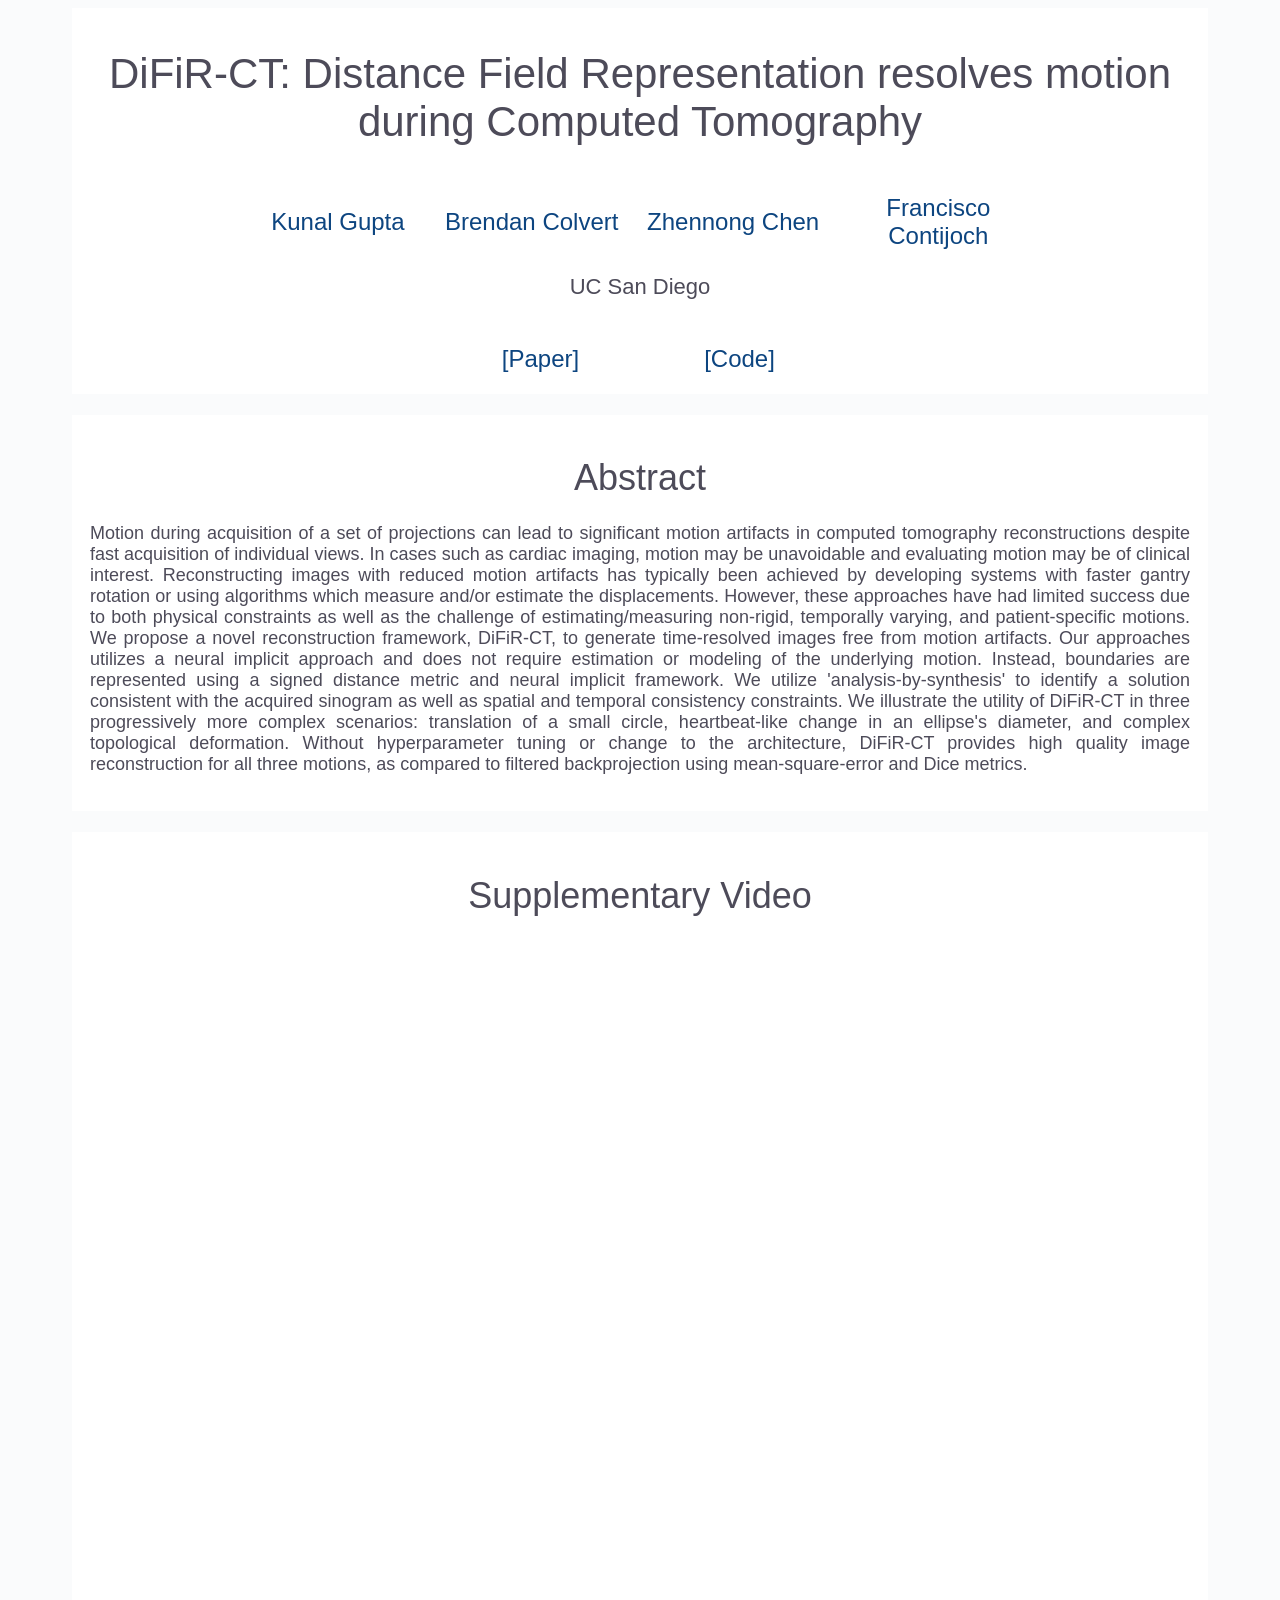
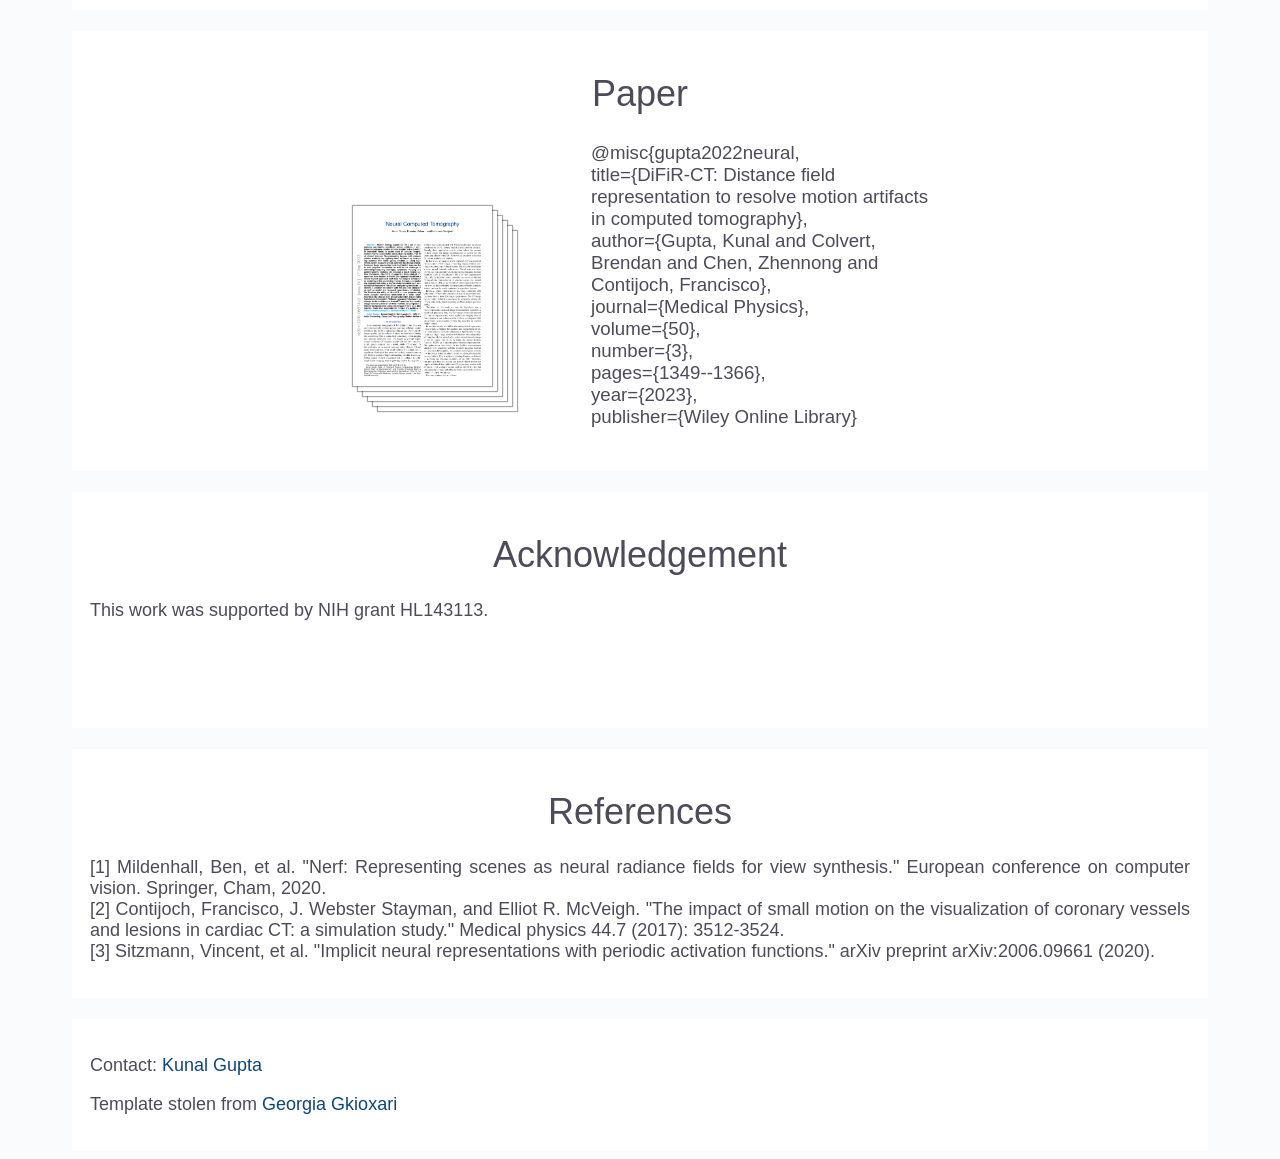
<file: projects/DiFiR-CT.html>
<!-- Stolen from  Georgia Gkioxari at https://gkioxari.github.io/ -->
<html>
<head>
  <title>NeuralCT</title>
  <link rel="stylesheet" type="text/css" href="css/style.css">
</head>

<body>

<div class="container">
  <h1><span style="font-size:42px">DiFiR-CT: Distance Field Representation resolves motion during Computed Tomography</span></h1>
  <br>
  <table width="800px" align="center">
    <tr>
      <td align=center width=100px>
        <center>
          <span style="font-size:24px"><a href="http://kunalmgupta.github.io/">Kunal Gupta</a></span>
        </center>
      </td>
      <td align=center width=100px>
        <center>
          <span style="font-size:24px"><a href="https://www.linkedin.com/in/brendan-colvert/">Brendan Colvert</a></span>
        </center>
      </td>
      <td align=center width=100px>
        <center>
          <span style="font-size:24px"><a href="https://www.linkedin.com/in/zhennong-chen-1ba0465b/">Zhennong Chen</a></span>
        </center>
      </td>
      <td align=center width=100px>
        <center>
          <span style="font-size:24px"><a href="https://contijoch.ucsd.edu/people/contijoch_francisco.html">Francisco Contijoch</a></span>
        </center>
      </td>

  </table>
  <br>
  <table>
    <tr>
      <span style="font-size: 22px"> UC San Diego </span>
    </tr>
    <br><br>
<!--     <tr>
      <span style="font-size: 20px"> NeurIPS 2020 </span>
      &nbsp <font color="red">(Spotlight)</font>
    </tr> -->
  </table>
  <br>
  <table width="400px" align="center">
    <tr>
      <td align=center width=100px>
        <center>
          <span style="font-size:24px"><a href="https://pubmed.ncbi.nlm.nih.gov/36515381/">[Paper]</a></span>
        </center>
      </td>
      <td align=center width=100px>
        <center>
          <span style="font-size:24px"><a href="https://github.com/KunalMGupta/DIFIR-CT"> [Code] </a></span>
<!--           &nbsp <font color="red">(Coming soon!)</font> -->
        </center>
      </td>
  </table>
<!--   </p> -->
  </div>
</br>

<div class="container">
  <h1>Abstract</h1>
    <p align="justify">
      Motion during acquisition of a set of projections can lead to significant motion artifacts in computed tomography reconstructions despite fast acquisition of individual views. 
In cases such as  cardiac imaging, motion may be unavoidable and evaluating motion may be of clinical interest. 
Reconstructing images with reduced motion artifacts has  typically been achieved by developing systems with faster gantry rotation or using algorithms which measure and/or estimate the displacements.
However, these approaches have had limited success due to both physical constraints as well as the challenge of estimating/measuring non-rigid, temporally varying, and patient-specific motions. 
We propose a novel reconstruction framework, DiFiR-CT, to generate time-resolved images free from motion artifacts. 
Our approaches utilizes a neural implicit approach and does not require estimation or modeling of the underlying motion. 
Instead, boundaries are represented using a signed distance metric and neural implicit framework.
We utilize 'analysis-by-synthesis' to identify a solution consistent with the acquired sinogram as well as spatial and temporal consistency constraints. 
We illustrate the utility of DiFiR-CT in three  progressively more complex scenarios: translation of a small circle, heartbeat-like change in an ellipse's diameter, and complex topological deformation. 
Without hyperparameter tuning or change to the architecture, DiFiR-CT provides high quality image reconstruction for all three motions, as compared to filtered backprojection using  mean-square-error and Dice metrics.
    </p>
</div>

</br>

<div class="container">
  <h1>Supplementary Video</h1>
  <iframe width="560" height="315" src="https://www.youtube.com/embed/QB4N90jZ9k4" title="YouTube video player" frameborder="0" allow="accelerometer; autoplay; clipboard-write; encrypted-media; gyroscope; picture-in-picture" allowfullscreen></iframe>
  <br><br>
  <iframe width="560" height="315" src="https://www.youtube.com/embed/mSwLJwz5xtQ" title="YouTube video player" frameborder="0" allow="accelerometer; autoplay; clipboard-write; encrypted-media; gyroscope; picture-in-picture" allowfullscreen></iframe>
        <!-- <p><embed src="https://youtu.be/eluoFC0W0Mk" width=1100px align="middle" /></p> -->
</div>

</br>

<div class="container">
  <h1> Paper</h1>
  <table align=center width=600px height=250px>
  <tr>
    <td align=left width=300px><a href="https://arxiv.org/pdf/2201.06574.pdf"><img class="layered-paper-big" style="height:180px" src="NeuralCT/NeuralCT.png"/></a></td>
    <td align=left width=500px style="color: #4d4b59; font-size:14pt">@misc{gupta2022neural,<br>
    title={DiFiR-CT: Distance field representation to resolve motion artifacts in computed tomography}, <br>
    author={Gupta, Kunal and Colvert, Brendan and Chen, Zhennong and Contijoch, Francisco},<br>
    journal={Medical Physics}, <br>
    volume={50},<br>
    number={3}, <br>
    pages={1349--1366}, <br>
    year={2023}, <br>
    publisher={Wiley Online Library}
<!--     title={Neural Computed Tomography},<br>
    author={Kunal Gupta and Brendan Colvert and Francisco Contijoch},<br>
    year={2022},<br>
    eprint={2201.06574},<br>
    archivePrefix={arXiv},<br>
    primaryClass={eess.IV} -->
<br><br>

    </td>
  </tr>
  </table>
</div>

</br>

<div class="container">
  <h1>Acknowledgement</h1>
    <p align="justify">
      This work was supported by NIH grant HL143113.
    </p>
</div>

</br>

<div class="container">
  <h1>References</h1>
    <p align="justify">
      [1] Mildenhall, Ben, et al. "Nerf: Representing scenes as neural radiance fields for view synthesis." European conference on computer vision. Springer, Cham, 2020.<br>
      [2] Contijoch, Francisco, J. Webster Stayman, and Elliot R. McVeigh. "The impact of small motion on the visualization of coronary vessels and lesions in cardiac CT: a simulation study." Medical physics 44.7 (2017): 3512-3524. <br>
      [3] Sitzmann, Vincent, et al. "Implicit neural representations with periodic activation functions." arXiv preprint arXiv:2006.09661 (2020). <br>
    </p>
</div>

</br>

<div class="containersmall">
  <p>Contact: <a href="mailto:k5gupta@eng.ucsd.edu">Kunal Gupta</a></p>
  <p align="left">Template stolen from <a href="https://gkioxari.github.io/meshrcnn/index.html">Georgia Gkioxari</a></p>
</div>

<!--<p align="center" class="acknowledgement">Last updated: 30 July 2012</p>-->
</body>
</html>
</file>
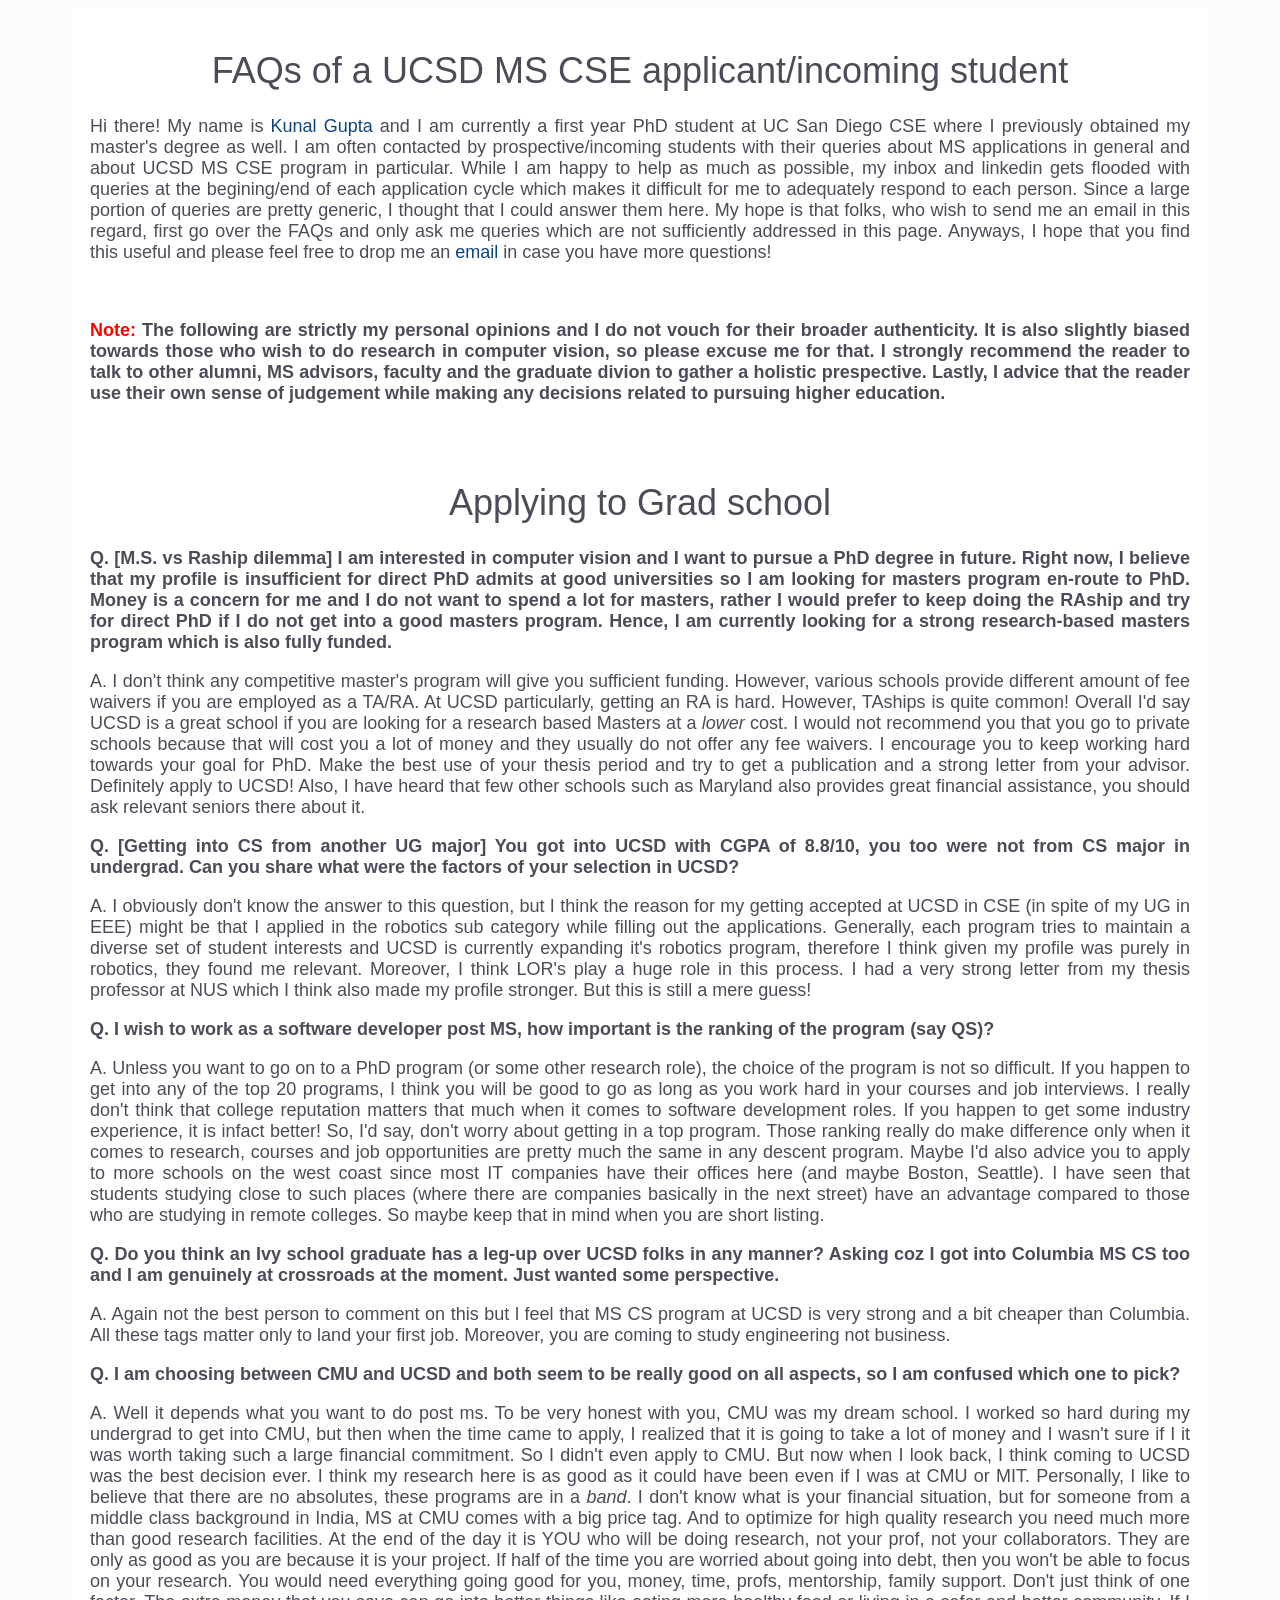
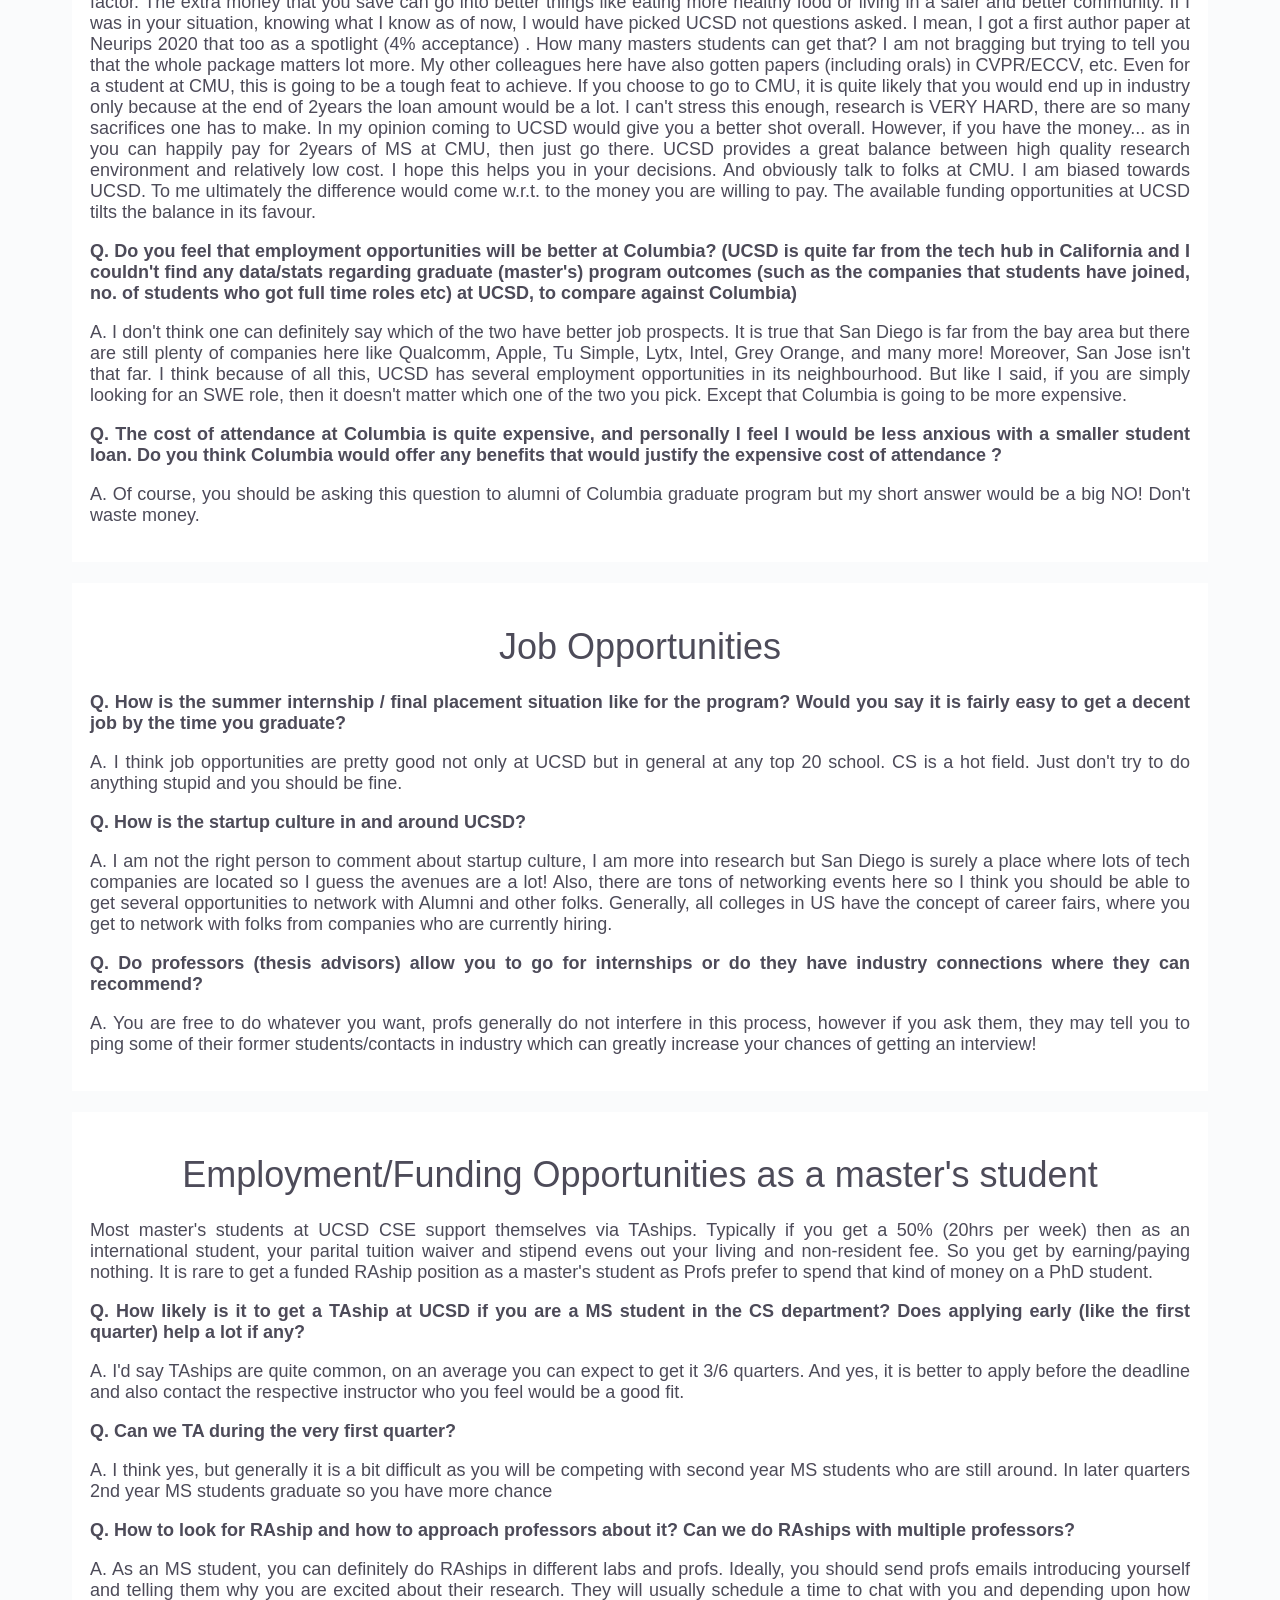
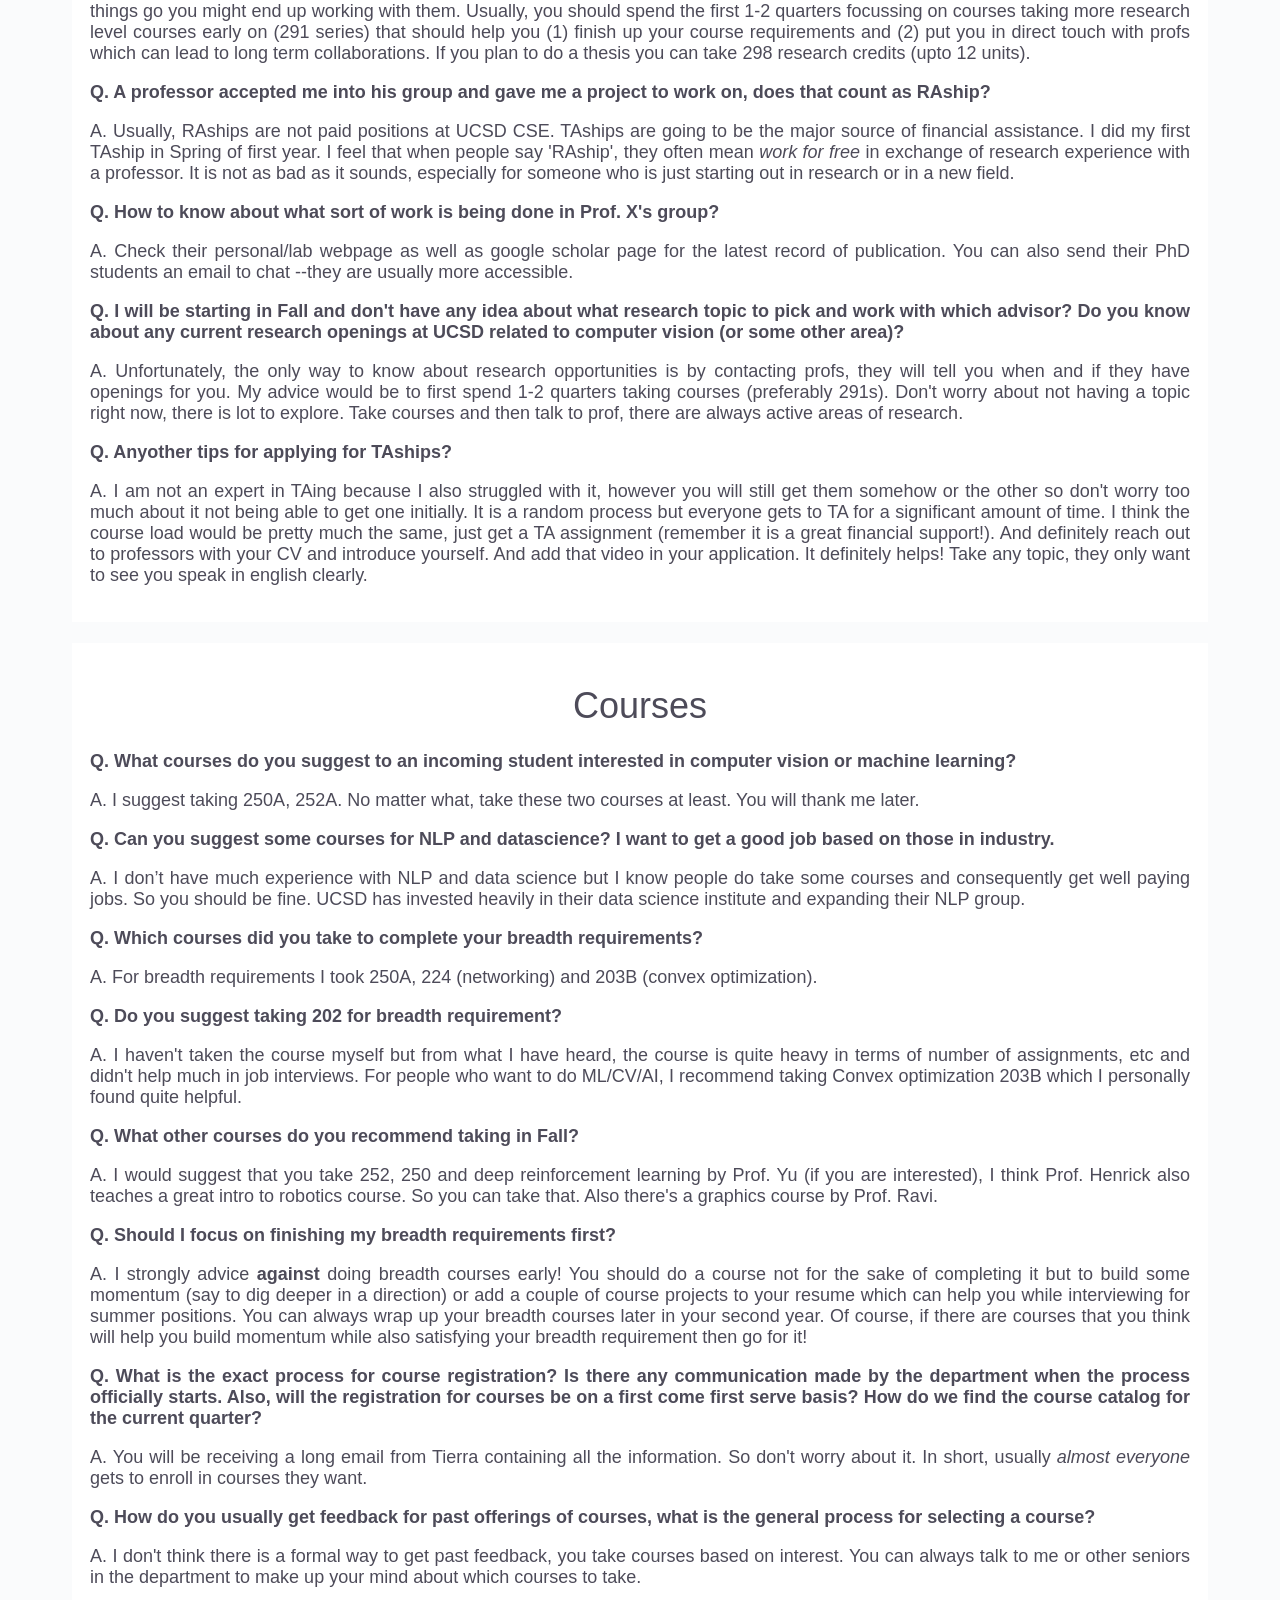
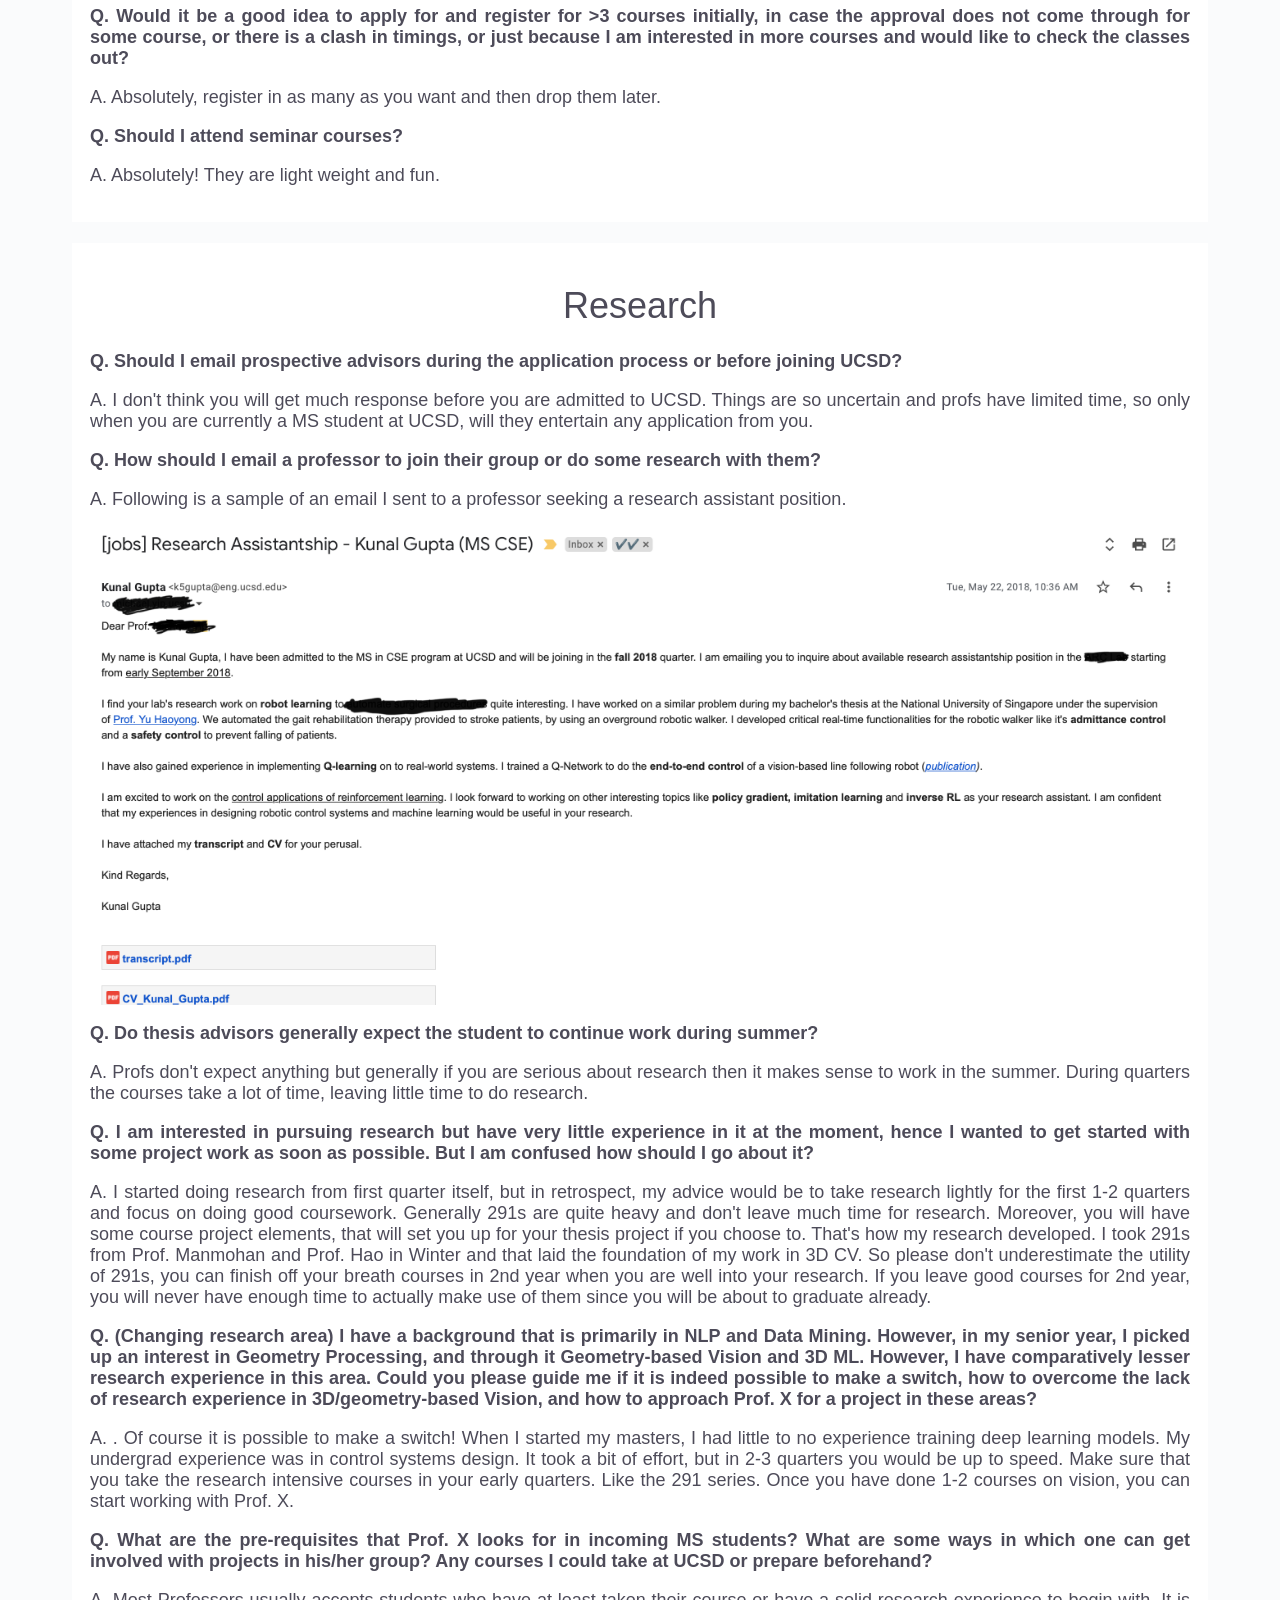
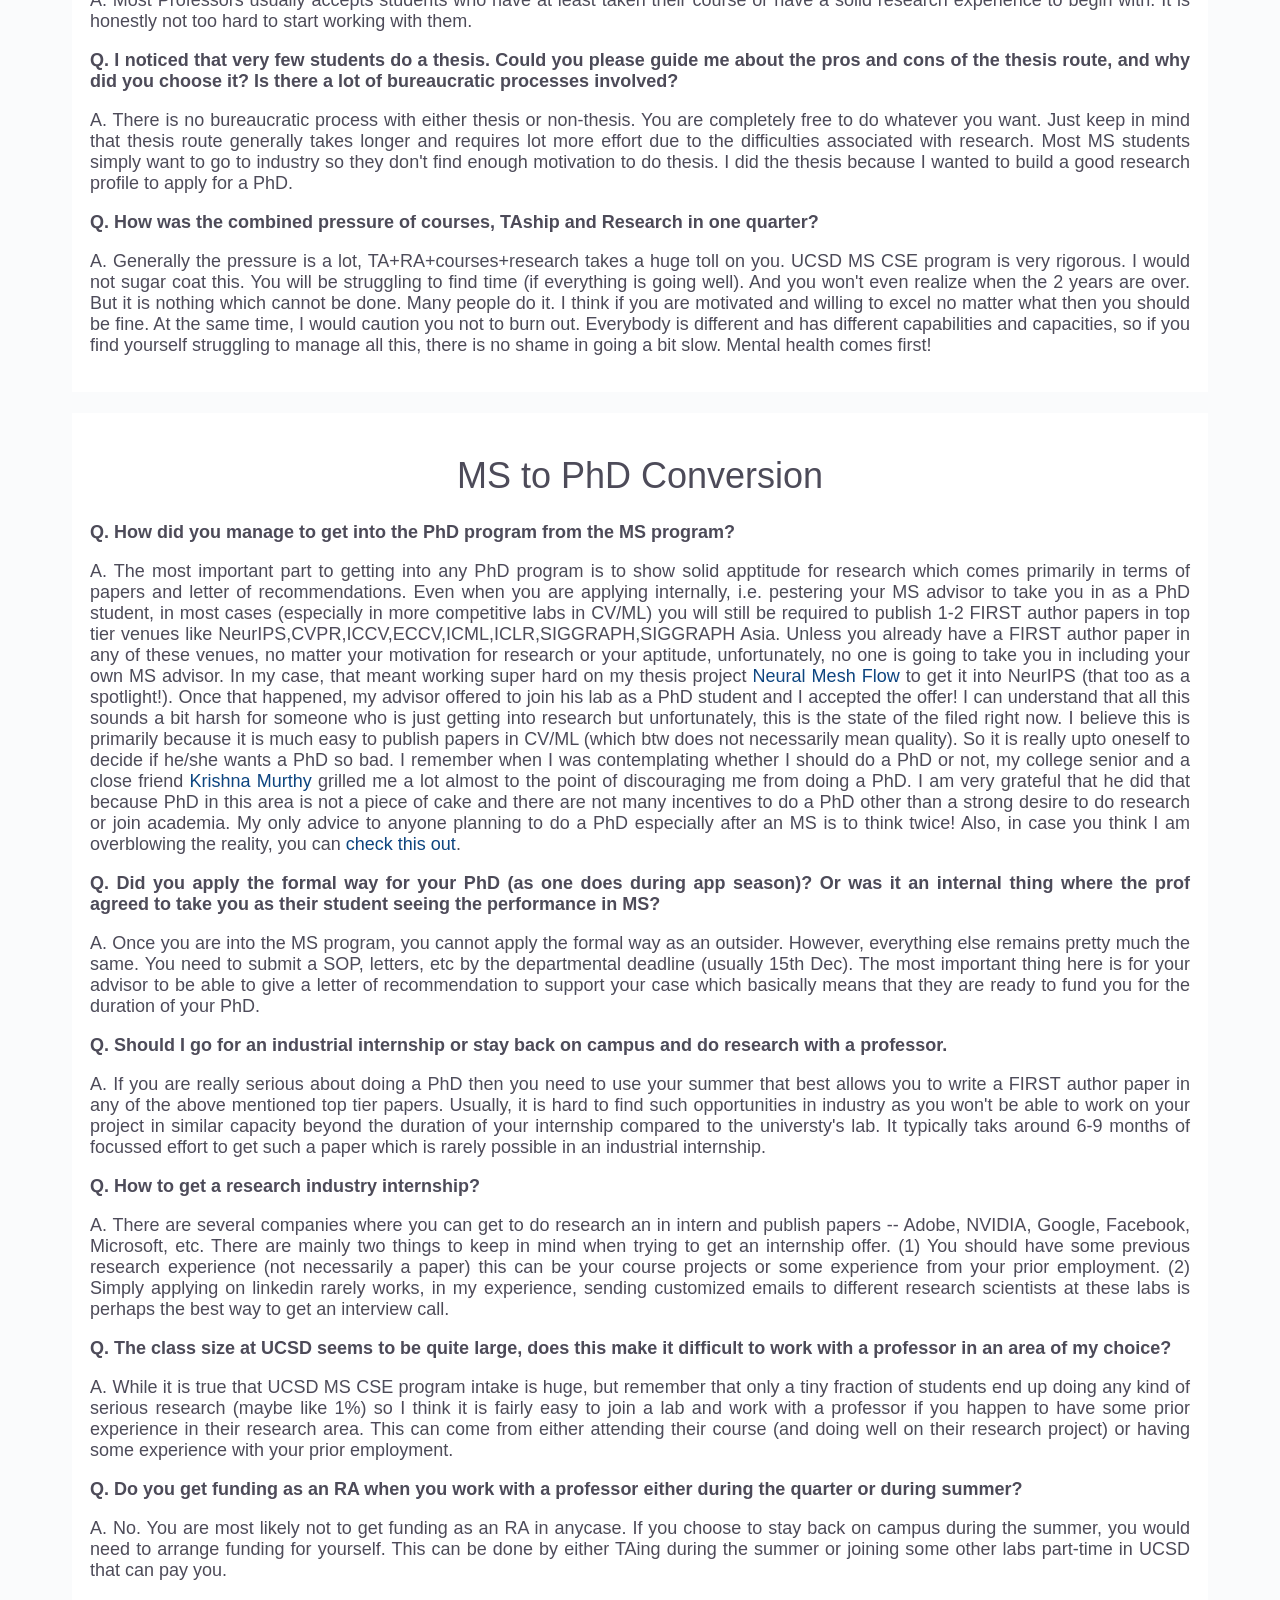
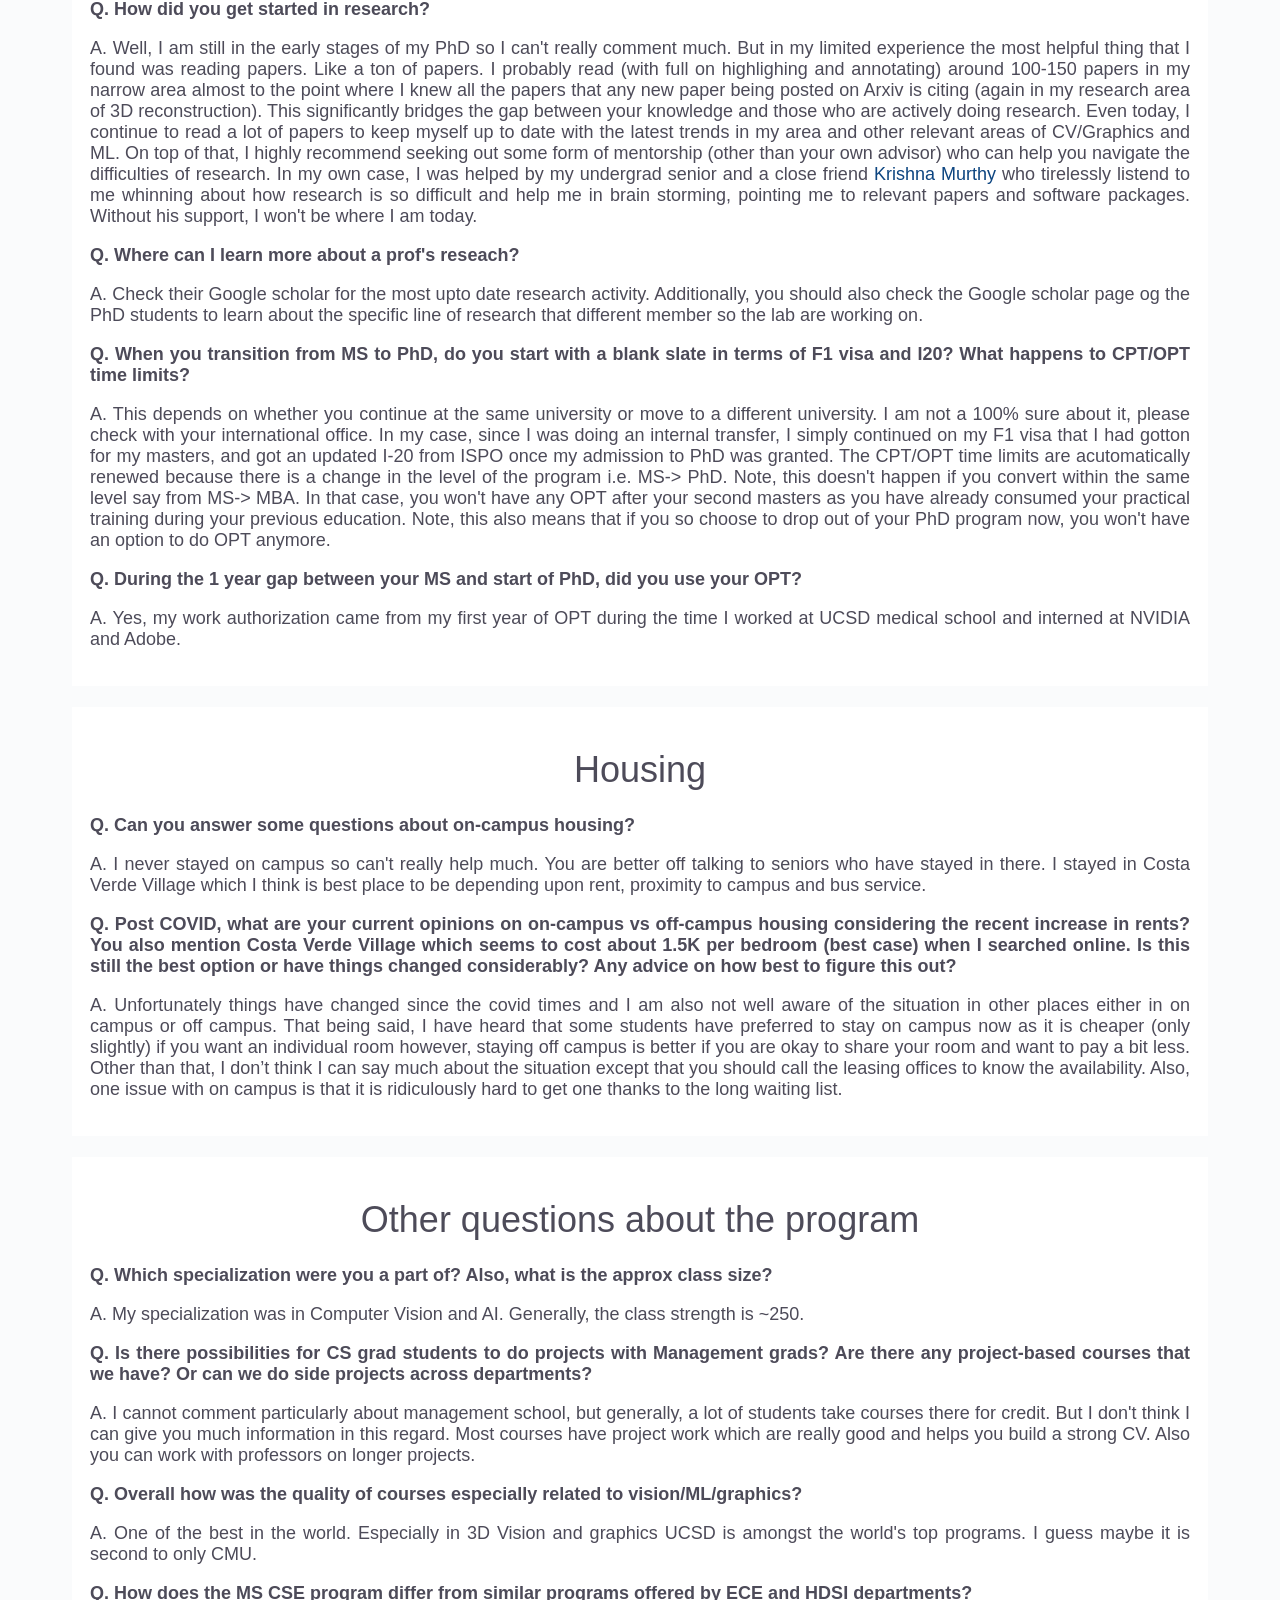
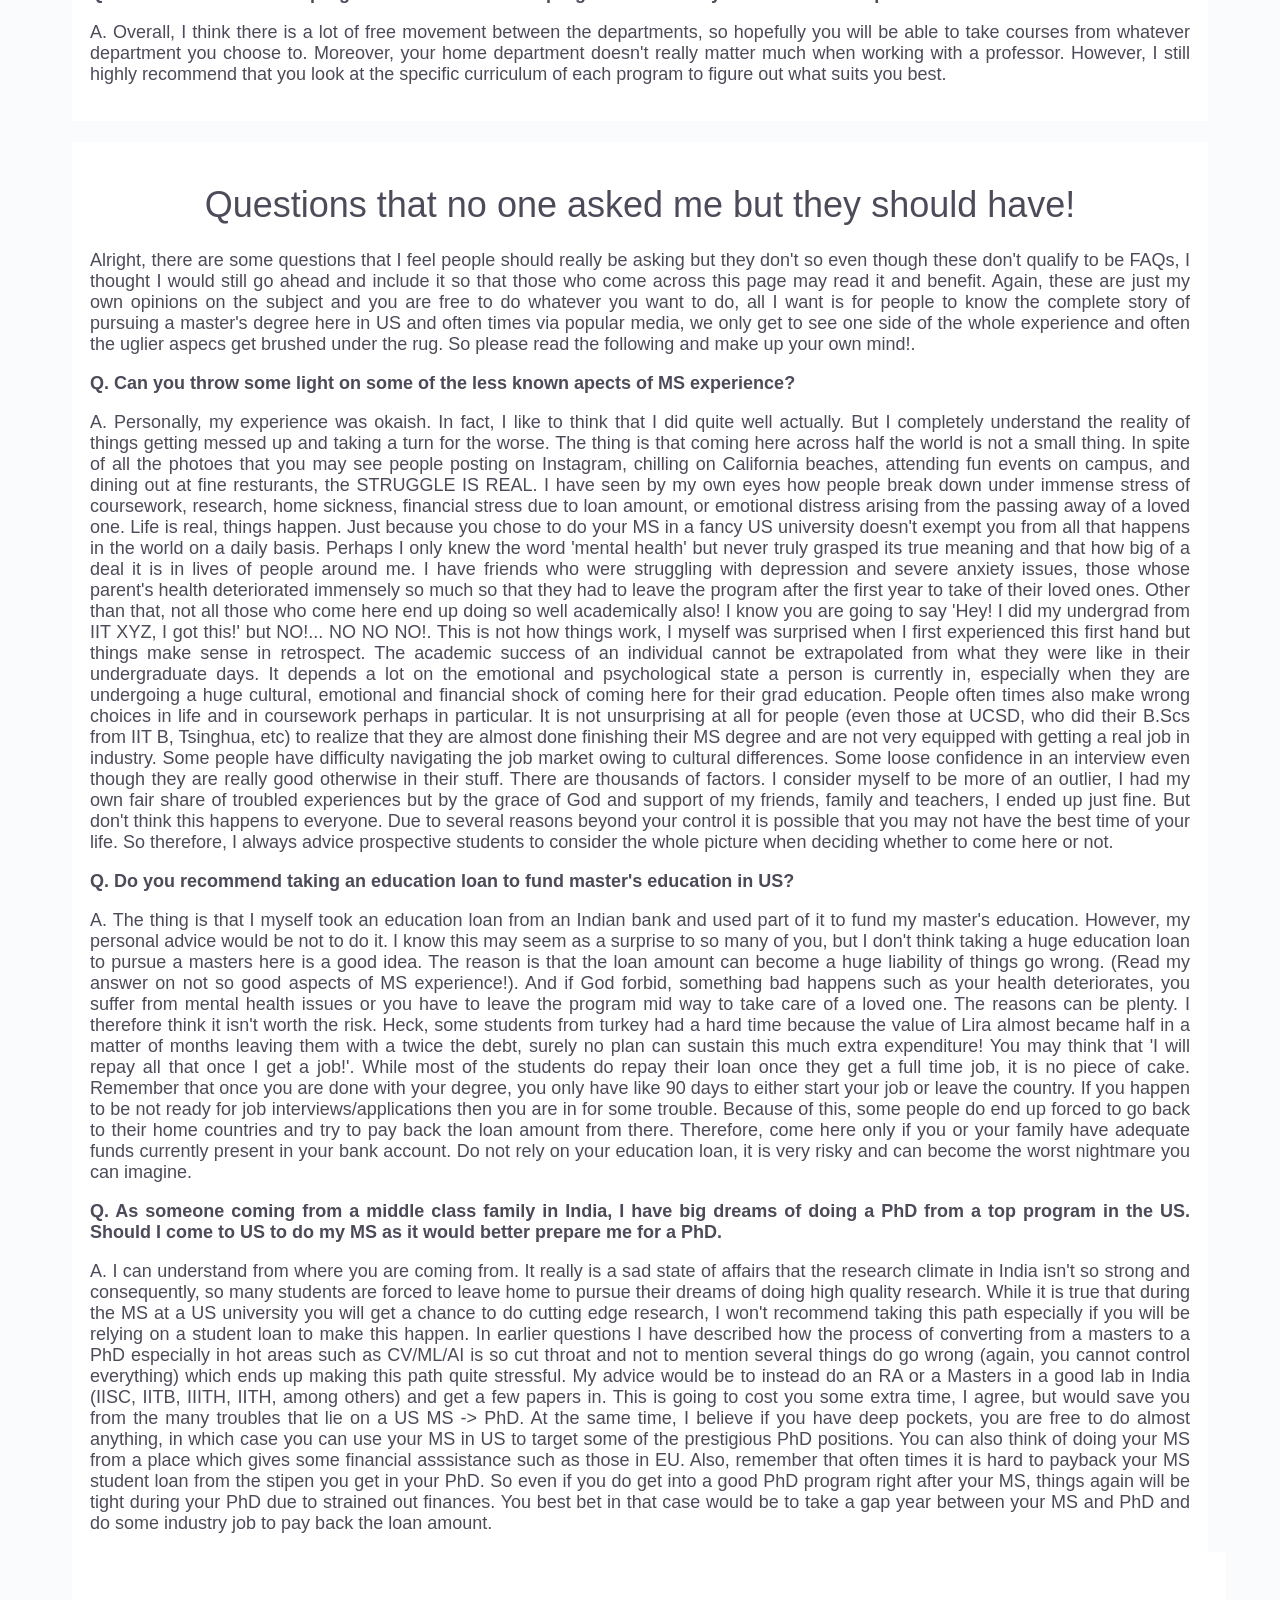
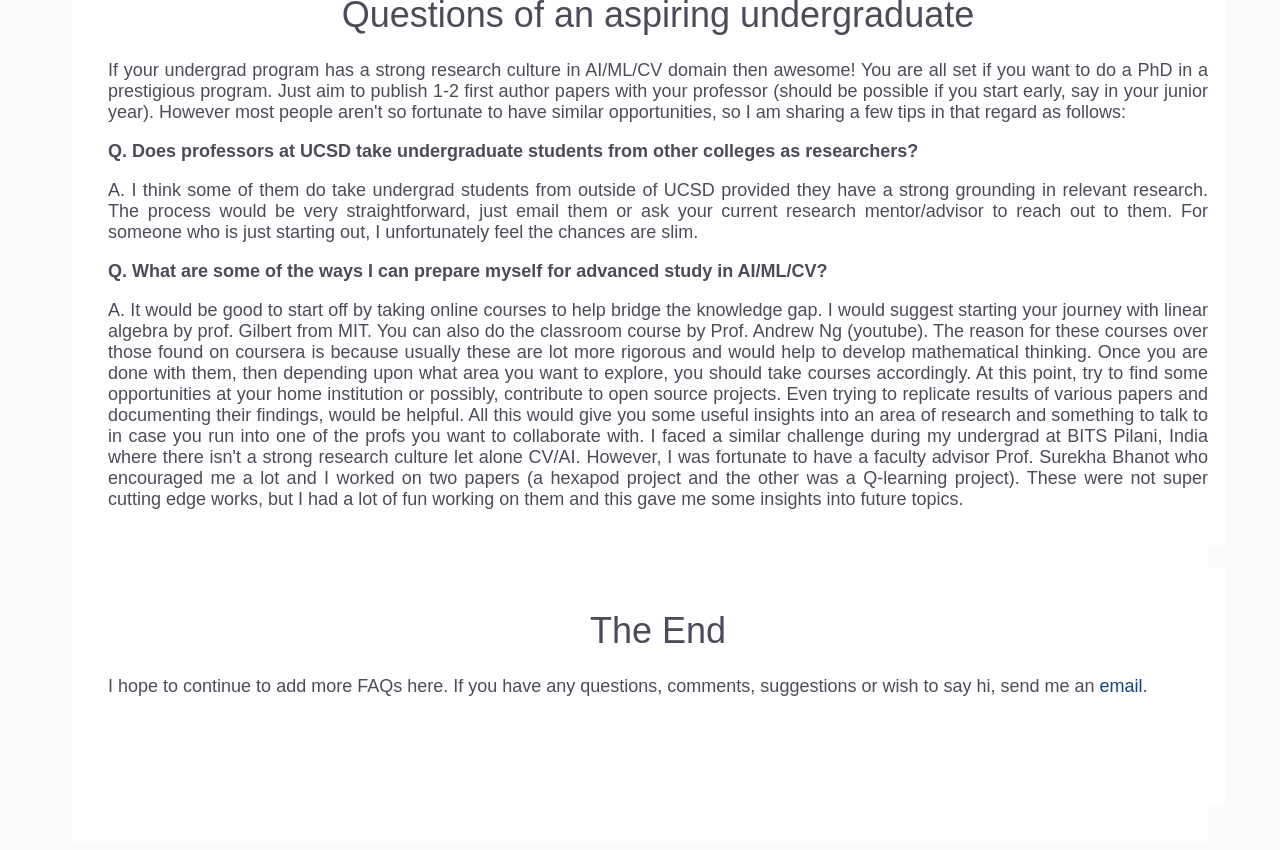
<file: projects/faq.html>
<!-- Stolen from  Georgia Gkioxari at https://gkioxari.github.io/ -->
<html>
<head>
  <title>UCSD_FAQs</title>
  <link rel="stylesheet" type="text/css" href="css/style.css">
</head>

<body>

<div class="container">
  <h1>FAQs of a UCSD MS CSE applicant/incoming student</h1>
    <p align="justify">
      Hi there! My name is <a href="http://kunalmgupta.github.io/">Kunal Gupta</a> and I am currently a first year PhD student at UC San Diego CSE where I previously obtained my master's degree as well. I am often contacted by prospective/incoming students with their queries about MS applications in general and about UCSD MS CSE program in particular. 
          While I am happy to help as much as possible, my inbox and linkedin gets flooded with queries at the begining/end of each application cycle which makes it difficult for me to adequately respond to each person. 
          Since a large portion of queries are pretty generic, I thought that I could answer them here. My hope is that folks, who wish to send me an email in this regard, first go over the FAQs and only ask me queries which are not sufficiently addressed in this page.
          Anyways, I hope that you find this useful and please feel free to drop me an <a href="mailto:k5gupta@eng.ucsd.edu">email</a> in case you have more questions!</span>
       </p>
       <br>
       <p align="justify">
        <b><font color="red"><strong>Note: </strong></font>The following are strictly my personal opinions and I do not vouch for their broader authenticity. It is also slightly biased towards those who wish to do research in computer vision, so please excuse me for that. 
          I strongly recommend the reader to talk to other alumni, MS advisors, faculty and the graduate divion to gather a holistic prespective.
          Lastly, I advice that the reader use their own sense of judgement while making any decisions related to pursuing higher education. </b></span>
         </p>
</div>

<div class="container">
  <h1>Applying to Grad school</h1>
    <p align="justify">
     <b>
      Q. [M.S. vs Raship dilemma] I am interested in computer vision and I want to pursue a PhD degree in future. Right now, I believe that my profile is insufficient for direct PhD admits at good universities so I am looking for masters program en-route to PhD. Money is a concern for me and I do not want to spend a lot for masters, rather I would prefer to keep doing the RAship and try for direct PhD if I do not get into a good masters program. Hence, I am currently looking for a strong research-based masters program which is also fully funded.
     </b> </span>
    </p>
    <p align="justify">
      A. I don't think any competitive master's program will give you sufficient funding. However, various schools provide different amount of fee waivers if you are employed as a TA/RA. At UCSD particularly, getting an RA is hard. However, TAships is quite common! Overall I'd say UCSD is a great school if you are looking for a research based Masters at a <i>lower</i> cost. I would not recommend you that you go to private schools because that will cost you a lot of money and they usually do not offer any fee waivers. I encourage you to keep working hard towards your goal for PhD. Make the best use of your thesis period and try to get a publication and a strong letter from your advisor. Definitely apply to UCSD! Also, I have heard that few other schools such as Maryland also provides great financial assistance, you should ask relevant seniors there about it.  
    </span>
   </p>

   <p align="justify">
    <b>
      Q. [Getting into CS from another UG major] You got into UCSD with CGPA of 8.8/10, you too were not from CS major in undergrad. Can you share what were the factors of your selection in UCSD?
    </b> </span>
   </p>
   <p align="justify">
    A. I obviously don't know the answer to this question, but I think the reason for my getting accepted at UCSD in CSE (in spite of my UG in EEE) might be that I applied in the robotics sub category while filling out the applications. Generally, each program tries to maintain a diverse set of student interests and UCSD is currently expanding it's robotics program, therefore I think given my profile was purely in robotics, they found me relevant. Moreover, I think LOR's play a huge role in this process. I had a very strong letter from my thesis professor at NUS which I think also made my profile stronger. 
    But this is still a mere guess!
  </span>
  </p>

  <p align="justify">
    <b>
      Q. I wish to work as a software developer post MS, how important is the ranking of the program (say QS)? 
    </b> </span>
   </p>
   <p align="justify">
    A. Unless you want to go on to a PhD program (or some other research role), the choice of the program is not so difficult. If you happen to get into any of the top 20 programs, I think you will be good to go as long as you work hard in your courses and job interviews. I really don't think that college reputation matters that much when it comes to software development roles. If you happen to get some industry experience, it is infact better! So, I'd say, don't worry about getting in a top program. Those ranking really do make difference only when it comes to research, courses and job opportunities are pretty much the same in any descent program. Maybe I'd also advice you to apply to more schools on the west coast since most IT companies have their offices here (and maybe Boston, Seattle). I have seen that students studying close to such places (where there are companies basically in the next street) have an advantage compared to those who are studying in remote colleges. So maybe keep that in mind when you are short listing. 
   </span>
  </p>

  <p align="justify">
    <b>
      Q. Do you think an Ivy school graduate has a leg-up over UCSD folks in any manner? Asking coz I got into Columbia MS CS too and I am genuinely at crossroads at the moment. Just wanted some perspective.
    </b> </span>
   </p>
   <p align="justify">
    A. Again not the best person to comment on this but l feel that MS CS program at UCSD is very strong and a bit cheaper than Columbia. All these tags matter only to land your first job. Moreover, you are coming to study engineering not business.
  </span>
  </p>

  <p align="justify">
    <b>
      Q. I am choosing between CMU and UCSD and both seem to be really good on all aspects, so I am confused which one to pick? 
    </b> </span>
   </p>
   <p align="justify">
   A. Well it depends what you want to do post ms. To be very honest with you, CMU was my dream school. I worked so hard during my undergrad to get into CMU, but then when the time came to apply, I realized that it is going to take a lot of money and I wasn't sure if I it was worth taking such a large financial commitment. So I didn't even apply to CMU. But now when I look back, I think coming to UCSD was the best decision ever. I think my research here is as good as it could have been even if I was at CMU or MIT. Personally, I like to believe that there are no absolutes, these programs are in a <i>band</i>. I don't know what is your financial situation, but for someone from a middle class background in India, MS at CMU comes with a big price tag. And to optimize for high quality research you need much more than good research facilities. At the end of the day it is YOU who will be doing research, not your prof, not your collaborators. They are only as good as you are because it is your project. If half of the time you are worried about going into debt, then you won't be able to focus on your research. 
   You would need everything going good for you, money, time, profs, mentorship, family support. Don't just think of one factor. 	The extra money that you save can go into better things like eating more healthy food or living in a safer and better community. If I was in your situation, knowing what I know as of now, I would have picked UCSD not questions asked. I mean, I got a first author paper at Neurips 2020 that too as a spotlight (4% acceptance) . How many masters students can get that? I am not bragging but trying to tell you that the whole package matters lot more. My other colleagues here have also gotten papers (including orals) in CVPR/ECCV, etc. Even for a student at CMU, this is going to be a tough feat to achieve. If you choose to go to CMU, it is quite likely that you would end up in industry only because at the end of 2years the loan amount would be a lot. I can't stress this enough, research is VERY HARD, there are so many sacrifices one has to make. In my opinion coming to UCSD would give you a better shot overall. However, if you have the money... as in you can happily pay for 2years of MS at CMU, then just go there. UCSD provides a great balance between high quality research environment and relatively low cost. 	I hope this helps you in your decisions. And obviously talk to folks at CMU. I am biased towards UCSD. To me ultimately the difference would come w.r.t. to the money you are willing to pay. The available funding opportunities at UCSD tilts the balance in its favour. 
  </span>
  </p>

  <p align="justify">
    <b>
      Q. Do you feel that employment opportunities will be better at Columbia? (UCSD is quite far from the tech hub in California and I couldn't find any data/stats regarding graduate (master's) program outcomes (such as the companies that students have joined, no. of students who got full time roles etc) at UCSD, to compare against Columbia)
    </b> </span>
   </p>
   <p align="justify">
    A. I don't think one can definitely say which of the two have better job prospects. It is true that San Diego is far from the bay area but there are still plenty of companies here like Qualcomm, Apple, Tu Simple, Lytx, Intel, Grey Orange, and many more! Moreover, San Jose isn't that far. I think because of all this, UCSD has several employment opportunities in its neighbourhood. But like I said, if you are simply looking for an SWE role, then it doesn't matter which one of the two you pick. Except that Columbia is going to be more expensive. 
  </span>
  </p>

  <p align="justify">
    <b>
      Q. The cost of attendance at Columbia is quite expensive, and personally I feel I would be less anxious with a smaller student loan. Do you think Columbia would offer any benefits that would justify the expensive cost of attendance ?
    </b> </span>
   </p>
   <p align="justify">
    A. Of course, you should be asking this question to alumni of Columbia graduate program but my short answer would be a big NO! Don't waste money. 
  </span>
  </p>

</div>
</br>

<div class="container">
  <h1>Job Opportunities</h1>
    <p align="justify">
     <b>
      Q. How is the summer internship / final placement situation like for the program? Would you say it is fairly easy to get a decent job by the time you graduate?
     </b> </span>
    </p>
    <p align="justify">
      A. I think job opportunities are pretty good not only at UCSD but in general at any top 20 school. CS is a hot field. Just don't try to do anything stupid and you should be fine. 
    </span>
   </p>

   <p align="justify">
    <b>
      Q. How is the startup culture in and around UCSD?
    </b> </span>
   </p>
   <p align="justify">
    A.  I am not the right person to comment about startup culture, I am more into research but San Diego is surely a place where lots of tech companies are located so I guess the avenues are a lot! Also, there are tons of networking events here so I think you should be able to get several opportunities to network with Alumni and other folks. Generally, all colleges in US have the concept of career fairs, where you get to network with folks from companies who are currently hiring.
   </span>
  </p>

  <p align="justify">
    <b>
      Q. Do professors (thesis advisors) allow you to go for internships or do they have industry connections where they can recommend?
    </b> </span>
   </p>
   <p align="justify">
    A. You are free to do whatever you want, profs generally do not interfere in this process, however if you ask them, they may tell you to ping some of their former students/contacts in industry which can greatly increase your chances of getting an interview!
   </span>
  </p>

</div>
</br>

<div class="container">
  <h1>Employment/Funding Opportunities as a master's student</h1>
  <p align="justify">
    Most master's students at UCSD CSE support themselves via TAships. Typically if you get a 50% (20hrs per week) then as an international student, your parital tuition waiver and stipend evens out your living and non-resident fee. So you get by earning/paying nothing. It is rare to get a funded RAship position as a master's student as Profs prefer to spend that kind of money on a PhD student. 
  </span>
 </p>
    <p align="justify">
     <b>
      Q. How likely is it to get a TAship at UCSD if you are a MS student in the CS department? Does applying early (like the first quarter) help a lot if any?
     </b> </span>
    </p>
    <p align="justify">
      A. I'd say TAships are quite common, on an average you can expect to get it 3/6 quarters. And yes, it is better to apply before the deadline and also contact the respective instructor who you feel would be a good fit. 
    </span>
   </p>

   <p align="justify">
    <b>
      Q. Can we TA during the very first quarter?
    </b> </span>
   </p>
   <p align="justify">
    A. I think yes, but generally it is a bit difficult as you will be competing with second year MS students who are still around. In later quarters 2nd year MS students graduate so you have more chance 
   </span>
  </p>

  <p align="justify">
    <b>
      Q. How to look for RAship and how to approach professors about it? Can we do RAships with multiple professors?
    </b> </span>
   </p>
   <p align="justify">
    A. As an MS student, you can definitely do RAships in different labs and profs. Ideally, you should send profs emails introducing yourself and telling them why you are excited about their research. They will usually schedule a time to chat with you and depending upon how things go you might end up working with them. Usually, you should spend the first 1-2 quarters focussing on courses taking more research level courses early on (291 series) that should help you (1) finish up your course requirements and (2) put you in direct touch with profs which can lead to long term collaborations. If you plan to do a thesis you can take 298 research credits (upto 12 units). 
   </span>
  </p>

  <p align="justify">
    <b>
      Q. A professor accepted me into his group and gave me a project to work on, does that count as RAship? 
    </b> </span>
   </p>
   <p align="justify">
    A. Usually, RAships are not paid positions at UCSD CSE. TAships are going to be the major source of financial assistance. I did my first TAship in Spring of first year. I feel that when people say 'RAship', they often mean <i>work for free</i> in exchange of research experience with a professor. It is not as bad as it sounds, especially for someone who is just starting out in research or in a new field. 
   </span>
  </p>

  <p align="justify">
    <b>
      Q. How to know about what sort of work is being done in Prof. X's group? 
    </b> </span>
   </p>
   <p align="justify">
    A. Check their personal/lab webpage as well as google scholar page for the latest record of publication. You can also send their PhD students an email to chat --they are usually more accessible. 
   </span>
  </p>

  <p align="justify">
    <b>
      Q. I will be starting in Fall and don't have any idea about what research topic to pick and work with which advisor? Do you know about any current research openings at UCSD related to computer vision (or some other area)?
    </b> </span>
   </p>
   <p align="justify">
    A.  Unfortunately, the only way to know about research opportunities is by contacting profs, they will tell you when and if they have openings for you. My advice would be to first spend 1-2 quarters taking courses (preferably 291s). Don't worry about not having a topic right now, there is lot to explore. Take courses and then talk to prof, there are always active areas of research.
   </span>
  </p>

  <p align="justify">
    <b>
      Q. Anyother tips for applying for TAships?
    </b> </span>
   </p>
   <p align="justify">
    A. I am not an expert in TAing because I also struggled with it, however you will still get them somehow or the other so don't worry too much about it not being able to get one initially. It is a random process but everyone gets to TA for a significant amount of time. I think the course load would be pretty much the same, just get a TA assignment (remember it is a great financial support!). And definitely reach out to professors with your CV and introduce yourself. And add that video in your application. It definitely helps! Take any topic, they only want to see you speak in english clearly.
   </span>
  </p>

</div>
</br>

<div class="container">
  <h1>Courses</h1>
    <p align="justify">
     <b>
      Q. What courses do you suggest to an incoming student interested in computer vision or machine learning? 
     </b> </span>
    </p>
    <p align="justify">
      A. I suggest taking 250A, 252A. No matter what, take these two courses at least. You will thank me later.
    </span>
   </p>

   <p align="justify">
     <b>
      Q. Can you suggest some courses for NLP and datascience? I want to get a good job based on those in industry. 
     </b> </span>
    </p>
    <p align="justify">
      A. I don’t have much experience with NLP and data science but I know people do take some courses and consequently get well paying jobs. So you should be fine. UCSD has invested heavily in their data science institute and expanding their NLP group. 
    </span>
   </p>


   <p align="justify">
    <b>
      Q. Which courses did you take to complete your breadth requirements? 
    </b> </span>
   </p>
   <p align="justify">
    A. For breadth requirements I took 250A, 224 (networking) and 203B (convex optimization).
   </span>
  </p>

  <p align="justify">
    <b>
      Q. Do you suggest taking 202 for breadth requirement?
    </b> </span>
   </p>
   <p align="justify">
    A. I haven't taken the course myself but from what I have heard, the course is quite heavy in terms of number of assignments, etc and didn't help much in job interviews. For people who want to do ML/CV/AI, I recommend taking Convex optimization 203B which I personally found quite helpful. 
   </span>
  </p>

  <p align="justify">
    <b>
      Q. What other courses do you recommend taking in Fall? 
    </b> </span>
   </p>
   <p align="justify">
    A. I would suggest that you take 252, 250 and deep reinforcement learning by Prof. Yu (if you are interested), I think Prof. Henrick also teaches a great intro to robotics course. So you can take that. Also there's a graphics course by Prof. Ravi. 
   </span>
  </p>

  <p align="justify">
    <b>
      Q. Should I focus on finishing my breadth requirements first? 
    </b> </span>
   </p>
   <p align="justify">
    A. I strongly advice <b>against</b> doing breadth courses early! You should do a course not for the sake of completing it but to build some momentum (say to dig deeper in a direction) or add a couple of course projects to your resume which can help you while interviewing for summer positions. You can always wrap up your breadth courses later in your second year. 
    Of course, if there are courses that you think will help you build momentum while also satisfying your breadth requirement then go for it!
   </span>
  </p>

  <p align="justify">
    <b>
      Q. What is the exact process for course registration? Is there any communication made by the department when the process officially starts. Also, will the registration for courses be on a first come first serve basis? How do we find the course catalog for the current quarter? 
    </b> </span>
   </p>
   <p align="justify">
    A. You will be receiving a long email from Tierra containing all the information. So don't worry about it. In short, usually <i>almost everyone</i> gets to enroll in courses they want.
   </span>
  </p>

  <p align="justify">
    <b>
      Q. How do you usually get feedback for past offerings of courses, what is the general process for selecting a course?
    </b> </span>
   </p>
   <p align="justify">
    A. I don't think there is a formal way to get past feedback, you take courses based on interest. You can always talk to me or other seniors in the department to make up your mind about which courses to take. 
   </span>
  </p>

  <p align="justify">
    <b>
      Q. Would it be a good idea to apply for and register for >3 courses initially, in case the approval does not come through for some course, or there is a clash in timings, or just because I am interested in more courses and would like to check the classes out?
    </b> </span>
   </p>
   <p align="justify">
    A. Absolutely, register in as many as you want and then drop them later. 
   </span>
  </p>

  <p align="justify">
    <b>
      Q. Should I attend seminar courses?
    </b> </span>
   </p>
   <p align="justify">
    A. Absolutely! They are light weight and fun. 
   </span>
  </p>

</div>
</br>

<div class="container">
  <h1>Research</h1>
    <p align="justify">
     <b>
      Q. Should I email prospective advisors during the application process or before joining UCSD?
     </b> </span>
    </p>
    <p align="justify">
      A. I don't think you will get much response before you are admitted to UCSD. Things are so uncertain and profs have limited time, so only when you are currently a MS student at UCSD, will they entertain any application from you. 
    </span>
   </p>

   <p align="justify">
    <b>
      Q. How should I email a professor to join their group or do some research with them?
    </b> </span>
   </p>
   <p align="justify">
    A. Following is a sample of an email I sent to a professor seeking a research assistant position. 
  </p>
  
  <p style="text-align:center;"><img src="FAQ/sample.png" style="width:100%; alt=sample" ></p>

  <p align="justify">
    <b>
      Q. Do thesis advisors generally expect the student to continue work during summer?
    </b> </span>
   </p>
   <p align="justify">
    A. Profs don't expect anything but generally if you are serious about research then it makes sense to work in the summer. During quarters the courses take a lot of time, leaving little time to do research.
   </span>
  </p>

  <p align="justify">
    <b>
      Q. I am interested in pursuing research but have very little experience in it at the moment, hence I wanted to get started with some project work as soon as possible. But I am confused how should I go about it?
    </b> </span>
   </p>
   <p align="justify">
    A. I started doing research from first quarter itself, but in retrospect, my advice would be to take research lightly for the first 1-2 quarters and focus on doing good coursework. Generally 291s are quite heavy and don't leave much time for research. Moreover, you will have some course project elements, that will set you up for your thesis project if you choose to. That's how my research developed. I took 291s from Prof. Manmohan and Prof. Hao in Winter and that laid the foundation of my work in 3D CV. So please don't underestimate the utility of 291s, you can finish off your breath courses in 2nd year when you are well into your research. If you leave good courses for 2nd year, you will never have enough time to actually make use of them since you will be about to graduate already.
   </span>
  </p>

  <p align="justify">
    <b>
      Q. (Changing research area) I have a background that is primarily in NLP and Data Mining. However, in my senior year, I picked up an interest in Geometry Processing, and through it Geometry-based Vision and 3D ML. However, I have comparatively lesser research experience in this area. Could you please guide me if it is indeed possible to make a switch, how to overcome the lack of research experience in 3D/geometry-based Vision, and how to approach Prof. X for a project in these areas?
    </b> </span>
   </p>
   <p align="justify">
    A. . Of course it is possible to make a switch! When I started my masters, I had little to no experience training deep learning models. My undergrad experience was in control systems design. It took a bit of effort, but in 2-3 quarters you would be up to speed. Make sure that you take the research intensive courses in your early quarters. Like the 291 series. Once you have done 1-2 courses on vision, you can start working with Prof. X.
   </span>
  </p>

  <p align="justify">
    <b>
      Q. What are the pre-requisites that Prof. X looks for in incoming MS students? What are some ways in which one can get involved with projects in his/her group? Any courses I could take at UCSD or prepare beforehand? 
    </b> </span>
   </p>
   <p align="justify">
    A. Most Professors usually accepts students who have at least taken their course or have a solid research experience to begin with. It is honestly not too hard to start working with them. 
   </span>
  </p>

  <p align="justify">
    <b>
      Q. I noticed that very few students do a thesis. Could you please guide me about the pros and cons of the thesis route, and why did you choose it? Is there a lot of bureaucratic processes involved?  
    </b> </span>
   </p>
   <p align="justify">
    A. There is no bureaucratic process with either thesis or non-thesis. You are completely free to do whatever you want. Just keep in mind that thesis route generally takes longer and requires lot more effort due to the difficulties associated with research. Most MS students simply want to go to industry so they don't find enough motivation to do thesis. I did the thesis because I wanted to build a good research profile to apply for a PhD.
   </span>
  </p>

  <p align="justify">
    <b>
      Q. How was the combined pressure of courses, TAship and Research in one quarter?
    </b> </span>
   </p>
   <p align="justify">
    A. Generally the pressure is a lot, TA+RA+courses+research takes a huge toll on you. UCSD MS CSE program is very rigorous. I would not sugar coat this. You will be struggling to find time (if everything is going well). And you won't even realize when the 2 years are over. But it is nothing which cannot be done. Many people do it. I think if you are motivated and willing to excel no matter what then you should be fine. At the same time, I would caution you not to burn out. Everybody is different and has different capabilities and capacities, so if you find yourself struggling to manage all this, there is no shame in going a bit slow. Mental health comes first!
   </span>
  </p>

</div>
</br>

<div class="container">
  <h1>MS to PhD Conversion</h1>
    <p align="justify">
     <b>
      Q. How did you manage to get into the PhD program from the MS program?
     </b> </span>
    </p>
    <p align="justify">
      A. The most important part to getting into any PhD program is to show solid apptitude for research which comes primarily in terms of papers and letter of recommendations. Even when you are applying internally, i.e. pestering your MS advisor to take you in as a PhD student, in most cases (especially in more competitive labs in CV/ML) you will still be required to publish 1-2 FIRST author papers in top tier venues like NeurIPS,CVPR,ICCV,ECCV,ICML,ICLR,SIGGRAPH,SIGGRAPH Asia. Unless you already have a FIRST author paper in any of these venues, no matter your motivation for research or your aptitude, unfortunately, no one is going to take you in including your own MS advisor. In my case, that meant working super hard on my thesis project <a href="https://kunalmgupta.github.io/projects/NeuralMeshflow.html">Neural Mesh Flow</a> to get it into NeurIPS (that too as a spotlight!). Once that happened, my advisor offered to join his lab as a PhD student and I accepted the offer! I can understand that all this sounds a bit harsh for someone who is just getting into research but unfortunately, this is the state of the filed right now. I believe this is primarily because it is much easy to publish papers in CV/ML (which btw does not necessarily mean quality). So it is really upto oneself to decide if he/she wants a PhD so bad. I remember when I was contemplating whether I should do a PhD or not, my college senior and a close friend <a href="https://krrish94.github.io">Krishna Murthy</a> grilled me a lot almost to the point of discouraging me from doing a PhD. I am very grateful that he did that because PhD in this area is not a piece of cake and there are not many incentives to do a PhD other than a strong desire to do research or join academia. My only advice to anyone planning to do a PhD especially after an MS is to think twice! Also, in case you think I am overblowing the reality, you can <a href="https://www.cim.mcgill.ca/~derek/recruiting.html">check this out</a>.  
    </span>
   </p>
  <p align="justify">
     <b>
      Q. Did you apply the formal way for your PhD (as one does during app season)? Or was it an internal thing where the prof agreed to take you as their student seeing the performance in MS?
     </b> </span>
    </p>
    <p align="justify">
      A. Once you are into the MS program, you cannot apply the formal way as an outsider. However, everything else remains pretty much the same. You need to submit a SOP, letters, etc by the departmental deadline (usually 15th Dec). The most important thing here is for your advisor to be able to give a letter of recommendation to support your case which basically means that they are ready to fund you for the duration of your PhD. 
    </span>
   </p>
  
<p align="justify">
     <b>
      Q. Should I go for an industrial internship or stay back on campus and do research with a professor. 
     </b> </span>
    </p>
    <p align="justify">
      A. If you are really serious about doing a PhD then you need to use your summer that best allows you to write a FIRST author paper in any of the above mentioned top tier papers. Usually, it is hard to find such opportunities in industry as you won't be able to work on your project in similar capacity beyond the duration of your internship compared to the universty's lab. It typically taks around 6-9 months of focussed effort to get such a paper which is rarely possible in an industrial internship.  
    </span>
   </p>

<p align="justify">
     <b>
      Q. How to get a research industry internship? 
     </b> </span>
    </p>
    <p align="justify">
      A. There are several companies where you can get to do research an in intern and publish papers -- Adobe, NVIDIA, Google, Facebook, Microsoft, etc. There are mainly two things to keep in mind when trying to get an internship offer. (1) You should have some previous research experience (not necessarily a paper) this can be your course projects or some experience from your prior employment. (2) Simply applying on linkedin rarely works, in my experience, sending customized emails to different research scientists at these labs is perhaps the best way to get an interview call. 
    </span>
   </p>
<p align="justify">
     <b>
      Q. The class size at UCSD seems to be quite large, does this make it difficult to work with a professor in an area of my choice? 
     </b> </span>
    </p>
    <p align="justify">
      A. While it is true that UCSD MS CSE program intake is huge, but remember that only a tiny fraction of students end up doing any kind of serious research (maybe like 1%) so I think it is fairly easy to join a lab and work with a professor if you happen to have some prior experience in their research area. This can come from either attending their course (and doing well on their research project) or having some experience with your prior employment. 
    </span>
   </p>
<p align="justify">
     <b>
      Q. Do you get funding as an RA when you work with a professor either during the quarter or during summer? 
     </b> </span>
    </p>
    <p align="justify">
      A. No. You are most likely not to get funding as an RA in anycase. If you choose to stay back on campus during the summer, you would need to arrange funding for yourself. This can be done by either TAing during the summer or joining some other labs part-time in UCSD that can pay you. 
    </span>
   </p>
<p align="justify">
     <b>
      Q. How did you get started in research?
     </b> </span>
    </p>
    <p align="justify">
      A. Well, I am still in the early stages of my PhD so I can't really comment much. But in my limited experience the most helpful thing that I found was reading papers. Like a ton of papers. I probably read (with full on highlighing and annotating) around 100-150 papers in my narrow area almost to the point where I knew all the papers that any new paper being posted on Arxiv is citing (again in my research area of 3D reconstruction). This significantly bridges the gap between your knowledge and those who are actively doing research. Even today, I continue to read a lot of papers to keep myself up to date with the latest trends in my area and other relevant areas of CV/Graphics and ML. On top of that, I highly recommend seeking out some form of mentorship (other than your own advisor) who can help you navigate the difficulties of research. In my own case, I was helped by my undergrad senior and a close friend <a href="https://krrish94.github.io">Krishna Murthy</a> who tirelessly listend to me whinning about how research is so difficult and help me in brain storming, pointing me to relevant papers and software packages. Without his support, I won't be where I am today. 
    </span>
   </p>
<p align="justify">
     <b>
      Q. Where can I learn more about a prof's reseach?
     </b> </span>
    </p>
    <p align="justify">
      A. Check their Google scholar for the most upto date research activity. Additionally, you should also check the Google scholar page og the PhD students to learn about the specific line of research that different member so the lab are working on. 
    </span>
   </p>
  <p align="justify">
     <b>
      Q. When you transition from MS to PhD, do you start with a blank slate in terms of F1 visa and I20? What happens to CPT/OPT time limits?
     </b> </span>
    </p>
    <p align="justify">
      A. This depends on whether you continue at the same university or move to a different university. I am not a 100% sure about it, please check with your international office. In my case, since I was doing an internal transfer, I simply continued on my F1 visa that I had gotton for my masters, and got an updated I-20 from ISPO once my admission to PhD was granted. The CPT/OPT time limits are acutomatically renewed because there is a change in the level of the program i.e. MS-> PhD. Note, this doesn't happen if you convert within the same level say from MS-> MBA. In that case, you won't have any OPT after your second masters as you have already consumed your practical training during your previous education. Note, this also means that if you so choose to drop out of your PhD program now, you won't have an option to do OPT anymore. 
    </span>
</p>
<p align="justify">
     <b>
      Q. During the 1 year gap between your MS and start of PhD, did you use your OPT?
     </b> </span>
    </p>
    <p align="justify">
      A. Yes, my work authorization came from my first year of OPT during the time I worked at UCSD medical school and interned at NVIDIA and Adobe. 
    </span>
   </p>
</div>
</br>

<div class="container">
  <h1>Housing</h1>
    <p align="justify">
     <b>
      Q. Can you answer some questions about on-campus housing?
     </b> </span>
    </p>
    <p align="justify">
      A. I never stayed on campus so can't really help much. You are better off talking to seniors who have stayed in there. I stayed in Costa Verde Village which I think is best place to be depending upon rent, proximity to campus and bus service.
    </span>
   </p>
  <p align="justify">
     <b>
      Q. Post COVID, what are your current opinions on on-campus vs off-campus housing considering the recent increase in rents? You also mention Costa Verde Village which seems to cost about 1.5K per bedroom (best case) when I searched online. Is this still the best option or have things changed considerably? Any advice on how best to figure this out?
     </b> </span>
    </p>
    <p align="justify">
      A. Unfortunately things have changed since the covid times and I am also not well aware of the situation in other places either in on campus or off campus. That being said, I have heard that some students have preferred to stay on campus now as it is cheaper (only slightly) if you want an individual room however, staying off campus is better if you are okay to share your room and want to pay a bit less. Other than that, I don’t think I can say much about the situation except that you should call the leasing offices to know the availability. Also, one issue with on campus is that it is ridiculously hard to get one thanks to the long waiting list. 
    </span>
   </p>

</div>
</br>

<div class="container">
  <h1>Other questions about the program </h1>
    <p align="justify">
     <b>
      Q. Which specialization were you a part of? Also, what is the approx class size?
     </b> </span>
    </p>
    <p align="justify">
      A. My specialization was in Computer Vision and AI. Generally, the class strength is ~250. 
    </span>
   </p>
   <p align="justify">
    <b>
    Q. Is there possibilities for CS grad students to do projects with Management grads? Are there any project-based courses that we have? Or can we do side projects across departments?
    </b> </span>
   </p>
   <p align="justify">
    A.  I cannot comment particularly about management school, but generally, a lot of students take courses there for credit. But I don't think I can give you much information in this regard. Most courses have project work which are really good and helps you build a strong CV. Also you can work with professors on longer projects.
   </span>
  </p>
  <p align="justify">
    <b>
  Q. Overall how was the quality of courses especially related to vision/ML/graphics?
    </b> </span>
   </p>
   <p align="justify">
  A. One of the best in the world. Especially in 3D Vision and graphics UCSD is amongst the world's top programs. I guess maybe it is second to only CMU. 
   </span>
  </p>
  <p align="justify">
    <b>
  Q. How does the MS CSE program differ from similar programs offered by ECE and HDSI departments? 
    </b> </span>
   </p>
   <p align="justify">
    A. Overall, I think there is a lot of free movement between the departments, so hopefully you will be able to take courses from whatever department you choose to. Moreover, your home department doesn't really matter much when working with a professor. However, I still highly recommend that you look at the specific curriculum of each program to figure out what suits you best. 
   </span>
  </p>

</div>
</br>

<div class="container">
  <h1> Questions that no one asked me but they should have! </h1>
   
  <p align="justify">
      Alright, there are some questions that I feel people should really be asking but they don't so even though these don't qualify to be FAQs, I thought I would still go ahead and include it so that those who come across this page may read it and benefit. Again, these are just my own opinions on the subject and you are free to do whatever you want to do, all I want is for people to know the complete story of pursuing a master's degree here in US and often times via popular media, we only get to see one side of the whole experience and often the uglier aspecs get brushed under the rug. So please read the following and make up your own mind!. 
     </span>
   </p>

  <p align="justify">
    <b>
      Q. Can you throw some light on some of the less known apects of MS experience?  
    </b> </span>
   </p>
   <p align="justify">
    A. Personally, my experience was okaish. In fact, I like to think that I did quite well actually. But I completely understand the reality of things getting messed up and taking a turn for the worse. The thing is that coming here across half the world is not a small thing. In spite of all the photoes that you may see people posting on Instagram, chilling on California beaches, attending fun events on campus, and dining out at fine resturants, the STRUGGLE IS REAL. I have seen by my own eyes how people break down under immense stress of coursework, research, home sickness, financial stress due to loan amount, or emotional distress arising from the passing away of a loved one. Life is real, things happen. Just because you chose to do your MS in a fancy US university doesn't exempt you from all that happens in the world on a daily basis. Perhaps I only knew the word 'mental health' but never truly grasped its true meaning and that how big of a deal it is in lives of people around me. 
     I have friends who were struggling with depression and severe anxiety issues, those whose parent's health deteriorated immensely so much so that they had to leave the program after the first year to take of their loved ones. Other than that, not all those who come here end up doing so well academically also! I know you are going to say 'Hey! I did my undergrad from IIT XYZ, I got this!' but NO!... NO NO NO!. This is not how things work, I myself was surprised when I first experienced this first hand but things make sense in retrospect. The academic success of an individual cannot be extrapolated from what they were like in their undergraduate days. It depends a lot on the emotional and psychological state a person is currently in, especially when they are undergoing a huge cultural, emotional and financial shock of coming here for their grad education. People often times also make wrong choices in life and in coursework perhaps in particular. It is not unsurprising at all for people (even those at UCSD, who did their B.Scs from IIT B, Tsinghua, etc) to realize that they are almost done finishing their MS degree and are not very equipped with getting a real job in industry. Some people have difficulty navigating the job market owing to cultural differences. Some loose confidence in an interview even though they are really good otherwise in their stuff. There are thousands of factors. I consider myself to be more of an outlier, I had my own fair share of troubled experiences but by the grace of God and support of my friends, family and teachers, I ended up just fine. But don't think this happens to everyone.  
     Due to several reasons beyond your control it is possible that you may not have the best time of your life. So therefore, I always advice prospective students to consider the whole picture when deciding whether to come here or not. 
  </span>
  </p>

    <p align="justify">
    <b>
      Q. Do you recommend taking an education loan to fund master's education in US?  
    </b> </span>
   </p>
   <p align="justify">
    A. The thing is that I myself took an education loan from an Indian bank and used part of it to fund my master's education. However, my personal advice would be not to do it. I know this may seem as a surprise to so many of you, but I don't think taking a huge education loan to pursue a masters here is a good idea. The reason is that the loan amount can become a huge liability of things go wrong. (Read my answer on not so good aspects of MS experience!). And if God forbid, something bad happens such as your health deteriorates, you suffer from mental health issues or you have to leave the program mid way to take care of a loved one. The reasons can be plenty. I therefore think it isn't worth the risk. Heck, some students from turkey had a hard time because the value of Lira almost became half in a matter of months leaving them with a twice the debt, surely no plan can sustain this much extra expenditure! You may think that 'I will repay all that once I get a job!'. While most of the students do repay their loan once they get a full time job, it is no piece of cake. Remember that once you are done with your degree, you only have like 90 days to either start your job or leave the country. If you happen to be not ready for job interviews/applications then you are in for some trouble. Because of this, some people do end up forced to go back to their home countries and try to pay back the loan amount from there. Therefore, come here only if you or your family have adequate funds currently present in your bank account. Do not rely on your education loan, it is very risky and can become the worst nightmare you can imagine. 
  </span>
  </p>

  <p align="justify">
    <b>
      Q. As someone coming from a middle class family in India, I have big dreams of doing a PhD from a top program in the US. Should I come to US to do my MS as it would better prepare me for a PhD.  
    </b> </span>
   </p>
   <p align="justify">
    A. I can understand from where you are coming from. It really is a sad state of affairs that the research climate in India isn't so strong and consequently, so many students are forced to leave home to pursue their dreams of doing high quality research. While it is true that during the MS at a US university you will get a chance to do cutting edge research, I won't recommend taking this path especially if you will be relying on a student loan to make this happen. In earlier questions I have described how the process of converting from a masters to a PhD especially in hot areas such as CV/ML/AI is so cut throat and not to mention several things do go wrong (again, you cannot control everything) which ends up making this path quite stressful. My advice would be to instead do an RA or a Masters in a good lab in India (IISC, IITB, IIITH, IITH, among others) and get a few papers in. This is going to cost you some extra time, I agree, but would save you from the many troubles that lie on a US MS -> PhD. At the same time, I believe if you have deep pockets, you are free to do almost anything, in which case you can use your MS in US to target some of the prestigious PhD positions. You can also think of doing your MS from a place which gives some financial asssistance such as those in EU. Also, remember that often times it is hard to payback your MS student loan from the stipen you get in your PhD. So even if you do get into a good PhD program right after your MS, things again will be tight during your PhD due to strained out finances. You best bet in that case would be to take a gap year between your MS and PhD and do some industry job to pay back the loan amount.
  </span>
  </p>

  <div class="container">
    <h1> Questions of an aspiring undergraduate </h1>
     
    <p align="justify">
        If your undergrad program has a strong research culture in AI/ML/CV domain then awesome! You are all set if you want to do a PhD in a prestigious program. Just aim to publish 1-2 first author papers with your professor (should be possible if you start early, say in your junior year). However most people aren't so fortunate to have similar opportunities, so I am sharing a few tips in that regard as follows:
       </span>
     </p>
  
    <p align="justify">
      <b>
        Q. Does professors at UCSD take undergraduate students from other colleges as researchers? 
      </b> </span>
     </p>
     <p align="justify">
      A. I think some of them do take undergrad students from outside of UCSD provided they have a strong grounding in relevant research. The process would be very straightforward, just email them or ask your current research mentor/advisor to reach out to them. For someone who is just starting out, I unfortunately feel the chances are slim. 
    </span>
    </p>
  
    <p align="justify">
      <b>
        Q. What are some of the ways I can prepare myself for advanced study in AI/ML/CV?
      </b> </span>
     </p>
     <p align="justify">
      A. It would be good to start off by taking online courses to help bridge the knowledge gap. I would suggest starting your journey with linear algebra by prof. Gilbert from MIT. You can also do the classroom course by Prof. Andrew Ng (youtube). The reason for these courses over those found on coursera is because usually these are lot more rigorous and would help to develop mathematical thinking. Once you are done with them, then depending upon what area you want to explore, you should take courses accordingly.
      At this point, try to find some opportunities at your home institution or possibly, contribute to open source projects. Even trying to replicate results of various papers and documenting their findings, would be helpful. All this would give you some useful insights into an area of research and something to talk to in case you run into one of the profs you want to collaborate with. I faced a similar challenge during my undergrad at BITS Pilani, India where there isn't a strong research culture let alone CV/AI. 
      However, I was fortunate to have a faculty advisor Prof. Surekha Bhanot who encouraged me a lot and I worked on two papers (a hexapod project and the other was a Q-learning project). These were not super cutting edge works, but I had a lot of fun working on them and this gave me some insights into future topics. 
    </span>
    </p>
  

</div>
</br>


<div class="container">
  <h1>The End</h1>
    <p align="justify">
      I hope to continue to add more FAQs here. If you have any questions, comments, suggestions or wish to say hi, send me an <a href="mailto:k5gupta@eng.ucsd.edu">email</a>. 
     </span>

</div>
</br>


</body>
</html>
</file>
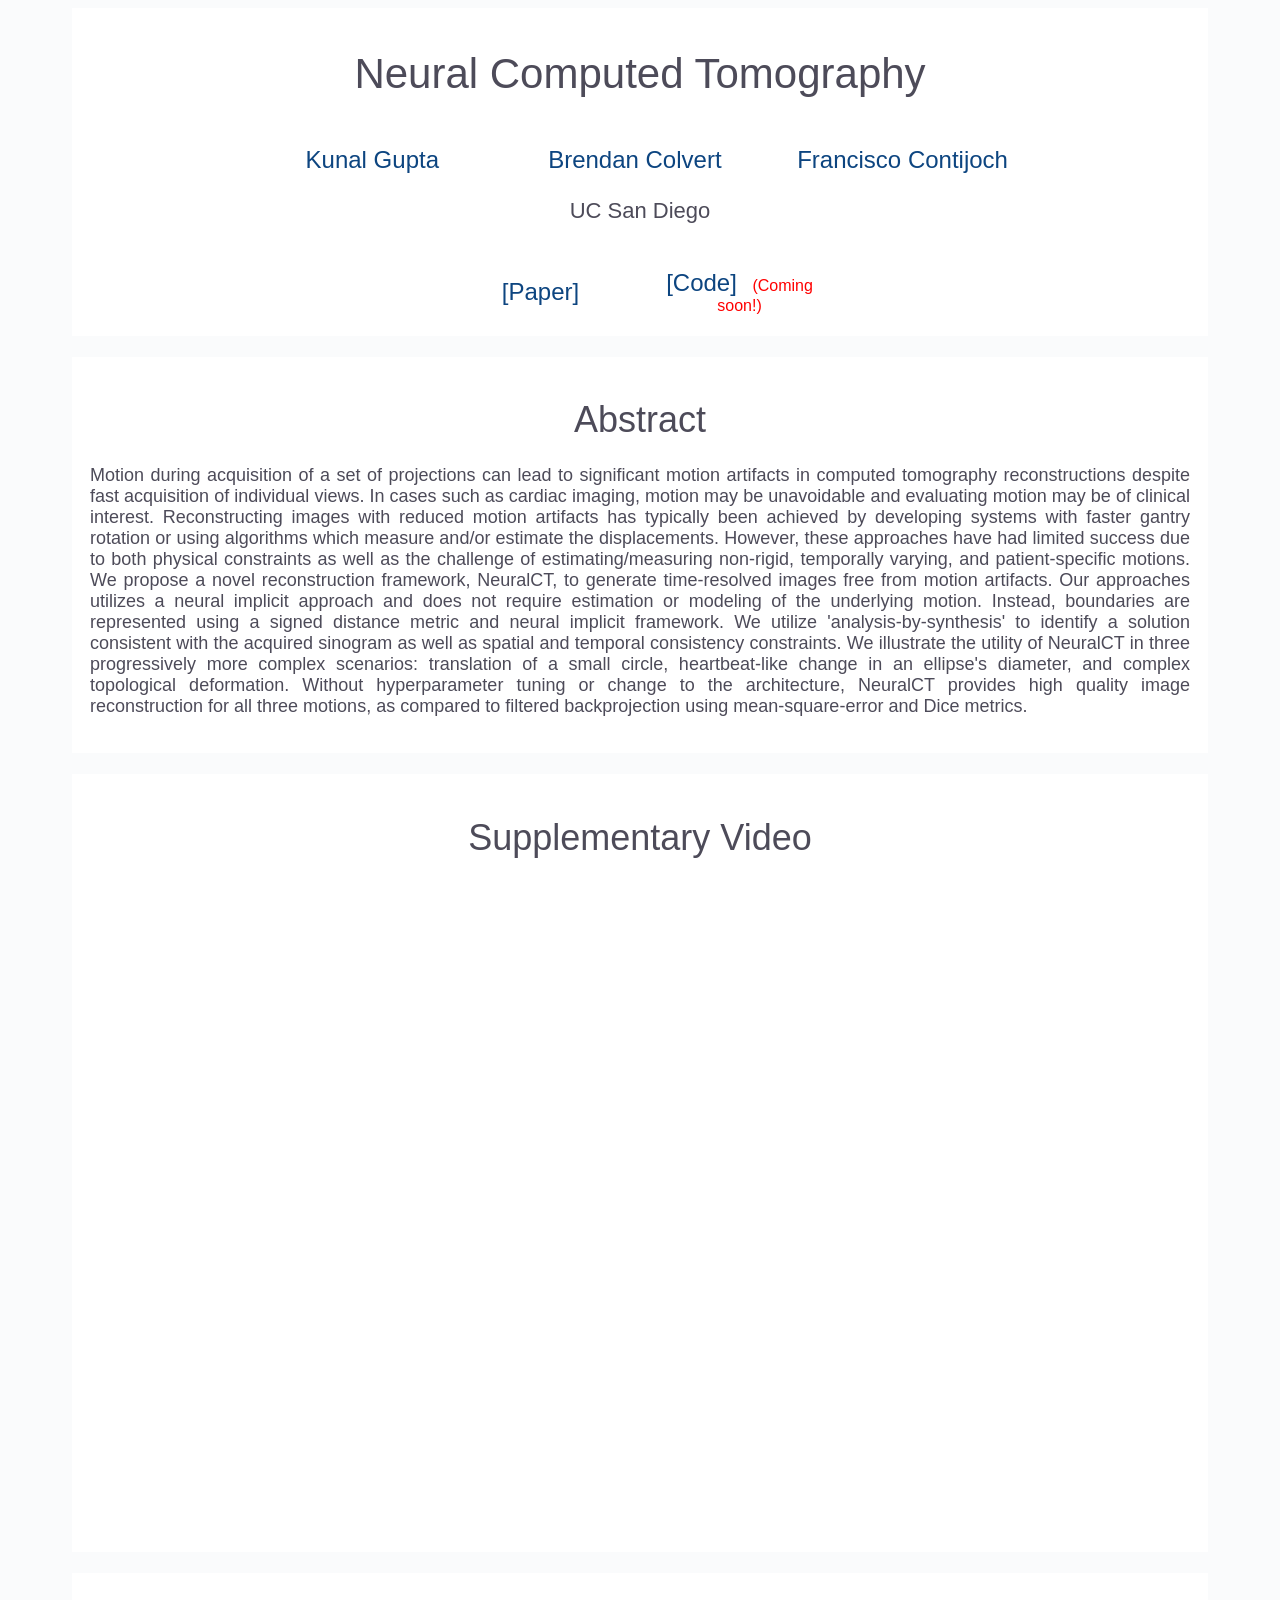
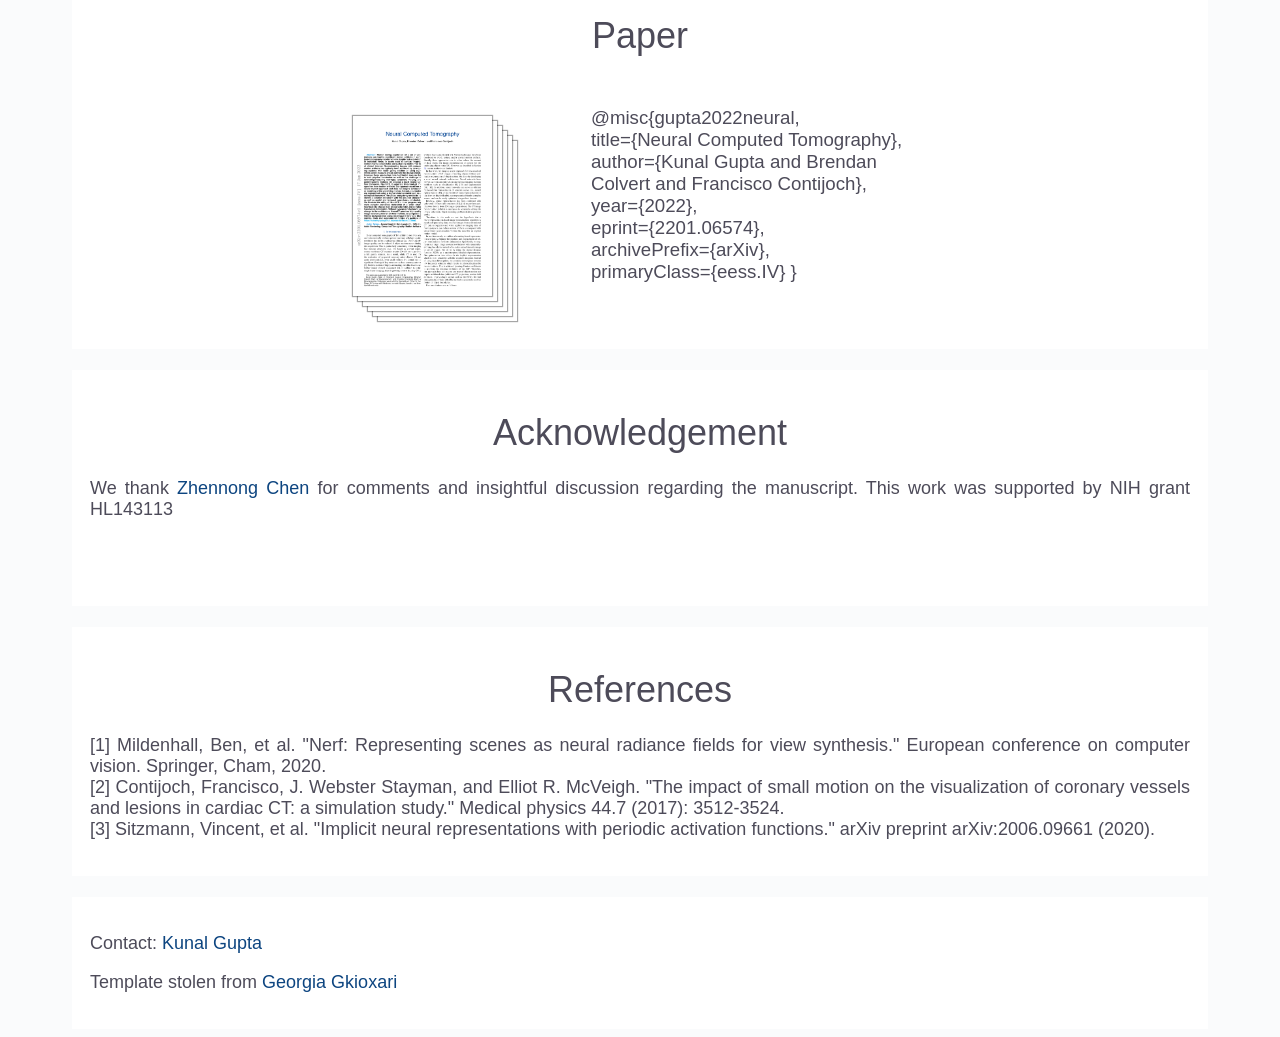
<file: projects/NeuralCT.html>
<!-- Stolen from  Georgia Gkioxari at https://gkioxari.github.io/ -->
<html>
<head>
  <title>NeuralCT</title>
  <link rel="stylesheet" type="text/css" href="css/style.css">
</head>

<body>

<div class="container">
  <h1><span style="font-size:42px">Neural Computed Tomography</span></h1>
  <br>
  <table width="800px" align="center">
    <tr>
      <td align=center width=100px>
        <center>
          <span style="font-size:24px"><a href="http://kunalmgupta.github.io/">Kunal Gupta</a></span>
        </center>
      </td>
      <td align=center width=100px>
        <center>
          <span style="font-size:24px"><a href="https://www.linkedin.com/in/brendan-colvert/">Brendan Colvert</a></span>
        </center>
      </td>
      <td align=center width=100px>
        <center>
          <span style="font-size:24px"><a href="https://contijoch.ucsd.edu/people/contijoch_francisco.html">Francisco Contijoch</a></span>
        </center>
      </td>

  </table>
  <br>
  <table>
    <tr>
      <span style="font-size: 22px"> UC San Diego </span>
    </tr>
    <br><br>
<!--     <tr>
      <span style="font-size: 20px"> NeurIPS 2020 </span>
      &nbsp <font color="red">(Spotlight)</font>
    </tr> -->
  </table>
  <br>
  <table width="400px" align="center">
    <tr>
      <td align=center width=100px>
        <center>
          <span style="font-size:24px"><a href="https://arxiv.org/abs/2201.06574">[Paper]</a></span>
        </center>
      </td>
      <td align=center width=100px>
        <center>
          <span style="font-size:24px"><a href=""> [Code] </a></span>
          &nbsp <font color="red">(Coming soon!)</font>
        </center>
      </td>
  </table>
<!--   </p> -->
  </div>
</br>

<div class="container">
  <h1>Abstract</h1>
    <p align="justify">
      Motion during acquisition of a set of projections can lead to significant motion artifacts in computed tomography reconstructions despite fast acquisition of individual views. 
In cases such as  cardiac imaging, motion may be unavoidable and evaluating motion may be of clinical interest. 
Reconstructing images with reduced motion artifacts has  typically been achieved by developing systems with faster gantry rotation or using algorithms which measure and/or estimate the displacements.
However, these approaches have had limited success due to both physical constraints as well as the challenge of estimating/measuring non-rigid, temporally varying, and patient-specific motions. 
We propose a novel reconstruction framework, NeuralCT, to generate time-resolved images free from motion artifacts. 
Our approaches utilizes a neural implicit approach and does not require estimation or modeling of the underlying motion. 
Instead, boundaries are represented using a signed distance metric and neural implicit framework.
We utilize 'analysis-by-synthesis' to identify a solution consistent with the acquired sinogram as well as spatial and temporal consistency constraints. 
We illustrate the utility of NeuralCT in three  progressively more complex scenarios: translation of a small circle, heartbeat-like change in an ellipse's diameter, and complex topological deformation. 
Without hyperparameter tuning or change to the architecture, NeuralCT provides high quality image reconstruction for all three motions, as compared to filtered backprojection using  mean-square-error and Dice metrics.
    </p>
</div>

</br>

<div class="container">
  <h1>Supplementary Video</h1>
  <iframe width="560" height="315" src="https://www.youtube.com/embed/QB4N90jZ9k4" title="YouTube video player" frameborder="0" allow="accelerometer; autoplay; clipboard-write; encrypted-media; gyroscope; picture-in-picture" allowfullscreen></iframe>
  <br><br>
  <iframe width="560" height="315" src="https://www.youtube.com/embed/mSwLJwz5xtQ" title="YouTube video player" frameborder="0" allow="accelerometer; autoplay; clipboard-write; encrypted-media; gyroscope; picture-in-picture" allowfullscreen></iframe>
        <!-- <p><embed src="https://youtu.be/eluoFC0W0Mk" width=1100px align="middle" /></p> -->
</div>

</br>

<div class="container">
  <h1> Paper</h1>
  <table align=center width=600px height=250px>
  <tr>
    <td align=left width=300px><a href="https://arxiv.org/pdf/2201.06574.pdf"><img class="layered-paper-big" style="height:180px" src="NeuralCT/NeuralCT.png"/></a></td>
    <td align=left width=500px style="color: #4d4b59; font-size:14pt">@misc{gupta2022neural,<br>
    title={Neural Computed Tomography},<br>
    author={Kunal Gupta and Brendan Colvert and Francisco Contijoch},<br>
    year={2022},<br>
    eprint={2201.06574},<br>
    archivePrefix={arXiv},<br>
    primaryClass={eess.IV}
}<br><br>

    </td>
  </tr>
  </table>
</div>

</br>

<div class="container">
  <h1>Acknowledgement</h1>
    <p align="justify">
      We thank <a href="https://sites.google.com/view/zhennong-chen">Zhennong Chen</a> for comments and insightful discussion regarding the manuscript. This work was supported by NIH grant HL143113
    </p>
</div>

</br>

<div class="container">
  <h1>References</h1>
    <p align="justify">
      [1] Mildenhall, Ben, et al. "Nerf: Representing scenes as neural radiance fields for view synthesis." European conference on computer vision. Springer, Cham, 2020.<br>
      [2] Contijoch, Francisco, J. Webster Stayman, and Elliot R. McVeigh. "The impact of small motion on the visualization of coronary vessels and lesions in cardiac CT: a simulation study." Medical physics 44.7 (2017): 3512-3524. <br>
      [3] Sitzmann, Vincent, et al. "Implicit neural representations with periodic activation functions." arXiv preprint arXiv:2006.09661 (2020). <br>
    </p>
</div>

</br>

<div class="containersmall">
  <p>Contact: <a href="mailto:k5gupta@eng.ucsd.edu">Kunal Gupta</a></p>
  <p align="left">Template stolen from <a href="https://gkioxari.github.io/meshrcnn/index.html">Georgia Gkioxari</a></p>
</div>

<!--<p align="center" class="acknowledgement">Last updated: 30 July 2012</p>-->
</body>
</html>
</file>
<file: projects/css/style.css>
/* CSS Document */


body {
	background: #fafbfc;
	/* color: #f7f7f7;*/
	color: #4d4b59;
    font-family: "HelveticaNeue-Light", "Helvetica Neue Light", "Helvetica Neue", Helvetica, Arial, "Lucida Grande", sans-serif;
    font-weight: 300;
	font-size:18px;
}

/* Headings */

h1 {
  	font-weight:300;
}


/* Hyperlinks */

a:link {
  color: #0d4580;
  text-decoration: none;
}

a:visited {
  color: #0d4580;
  text-decoration: none;
}

a:active {
  color: red;
  text-decoration: none;
}

a:hover {
  color: #f09228;
  text-decoration: none;
}


/* Main page container */


.container {
	width: 1100px;
	min-height: 200px;
	margin: 0 auto; /* top and bottom, right and left */
	border: 1px hidden #000;
	/* border: none; */
	text-align: center;
	padding: 1em 1em 1em 1em; /* top, right, bottom, left */
	color: #4d4b59;
	background: #ffffff;
}

.containersmall {
	width: 1100px;
	min-height: 10px;
	margin: 0 auto; /* top and bottom, right and left */
	border: 1px hidden #000;
	/* border: none; */
	text-align: left;
	padding: 1em 1em 1em 1em; /* top, right, bottom, left */
	color: #4d4b59;
	background: #ffffff;
}

/* Three image containers (use 25% for four, and 50% for two, etc) */
.column {
  float: left;
  width: 30.00%;
  padding: 5px;
}

.smallcolumn {
  float: left;
  width: 5.00%;
}

/* Clear floats after image containers */
.row::after {
  content: "";
  clear: both;
  display: table;
}

.layered-paper-big { /* modified from: http://css-tricks.com/snippets/css/layered-paper/ */
    box-shadow:
            0px 0px 1px 1px rgba(0,0,0,0.35), /* The top layer shadow */
            5px 5px 0 0px #fff, /* The second layer */
            5px 5px 1px 1px rgba(0,0,0,0.35), /* The second layer shadow */
            10px 10px 0 0px #fff, /* The third layer */
            10px 10px 1px 1px rgba(0,0,0,0.35), /* The third layer shadow */
            15px 15px 0 0px #fff, /* The fourth layer */
            15px 15px 1px 1px rgba(0,0,0,0.35), /* The fourth layer shadow */
            20px 20px 0 0px #fff, /* The fifth layer */
            20px 20px 1px 1px rgba(0,0,0,0.35), /* The fifth layer shadow */
            25px 25px 0 0px #fff, /* The fifth layer */
            25px 25px 1px 1px rgba(0,0,0,0.35); /* The fifth layer shadow */
    margin-left: 10px;
    margin-right: 45px;
}
</file>
